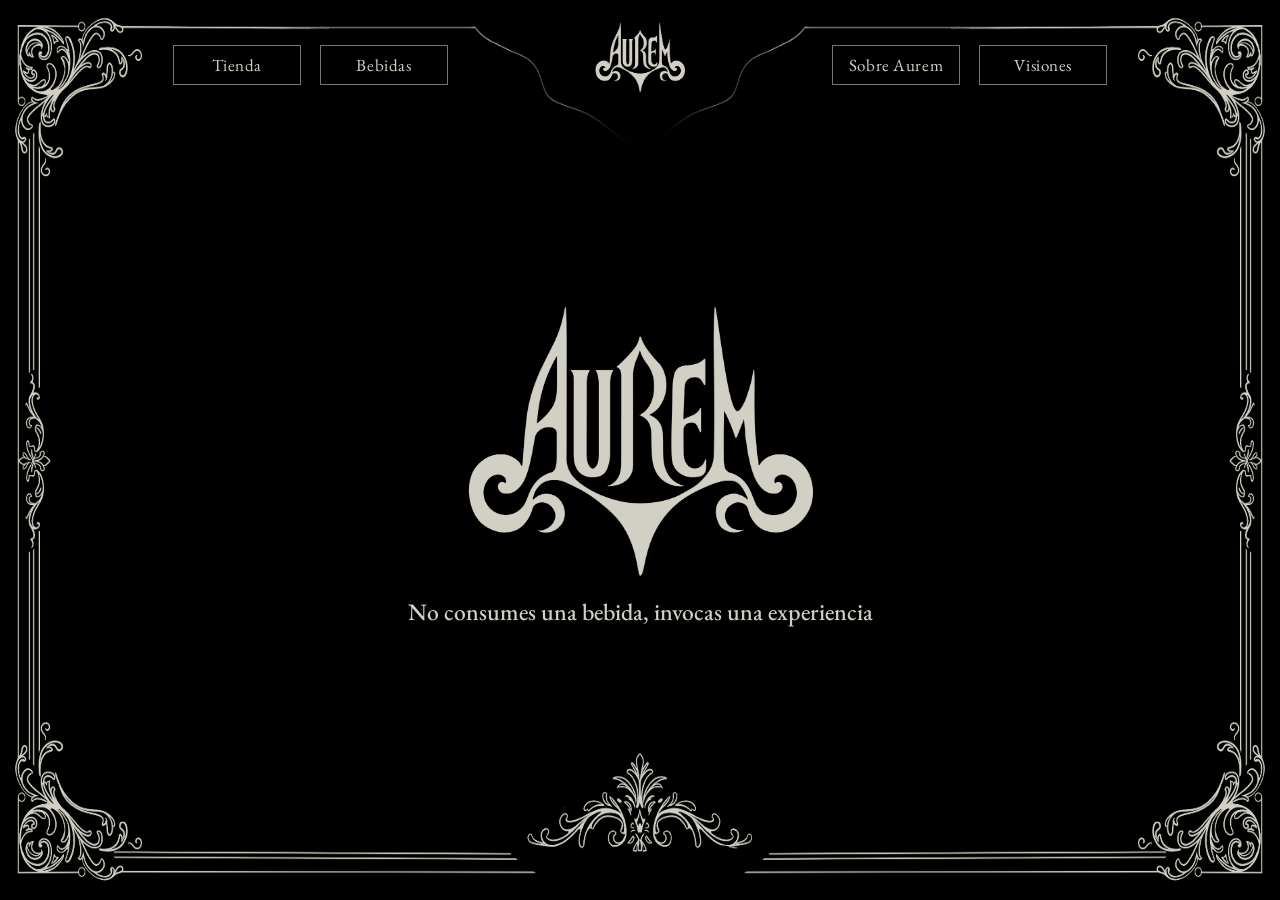
<file: index.html>
<!doctype html>
<html lang="es">
<head>
<meta charset="utf-8">
<meta name="viewport" content="width=device-width, initial-scale=1">
<title>Aurem — Invoca una experiencia</title>
<meta name="description" content="Bebidas inspiradas en el ocultismo, la alquimia y las leyendas. Descubre el universo de Aurem.">
<link rel="preconnect" href="https://fonts.googleapis.com">
<link rel="preconnect" href="https://fonts.gstatic.com" crossorigin>
<link href="https://fonts.googleapis.com/css2?family=EB+Garamond:wght@400;500;600&display=swap" rel="stylesheet">
<link rel="stylesheet" href="styles.css">
</head>
<body>
<a class="skip" href="#contenido">Ir al contenido</a>
<div class="screen">
<img class="frame" src="assets/marco.png" alt="" aria-hidden="true">
<header>
<nav aria-label="Navegación principal">
<a class="nav-link" href="tienda.html">Tienda</a>
<a class="nav-link" href="bebidas.html">Bebidas</a>
<a class="home-link" href="index.html" aria-label="Aurem, inicio"><img src="assets/logo.png" alt="Aurem"></a>
<a class="nav-link" href="sobre-aurem.html">Sobre Aurem</a>
<a class="nav-link" href="visiones.html">Visiones</a>
</nav>
</header>
<main id="contenido" class="hero">
<h1><img class="hero-logo" src="assets/logo.png" alt="Aurem"></h1>
<p>No consumes una bebida, invocas una experiencia</p>
</main>
</div>
</body>
</html>
</file>
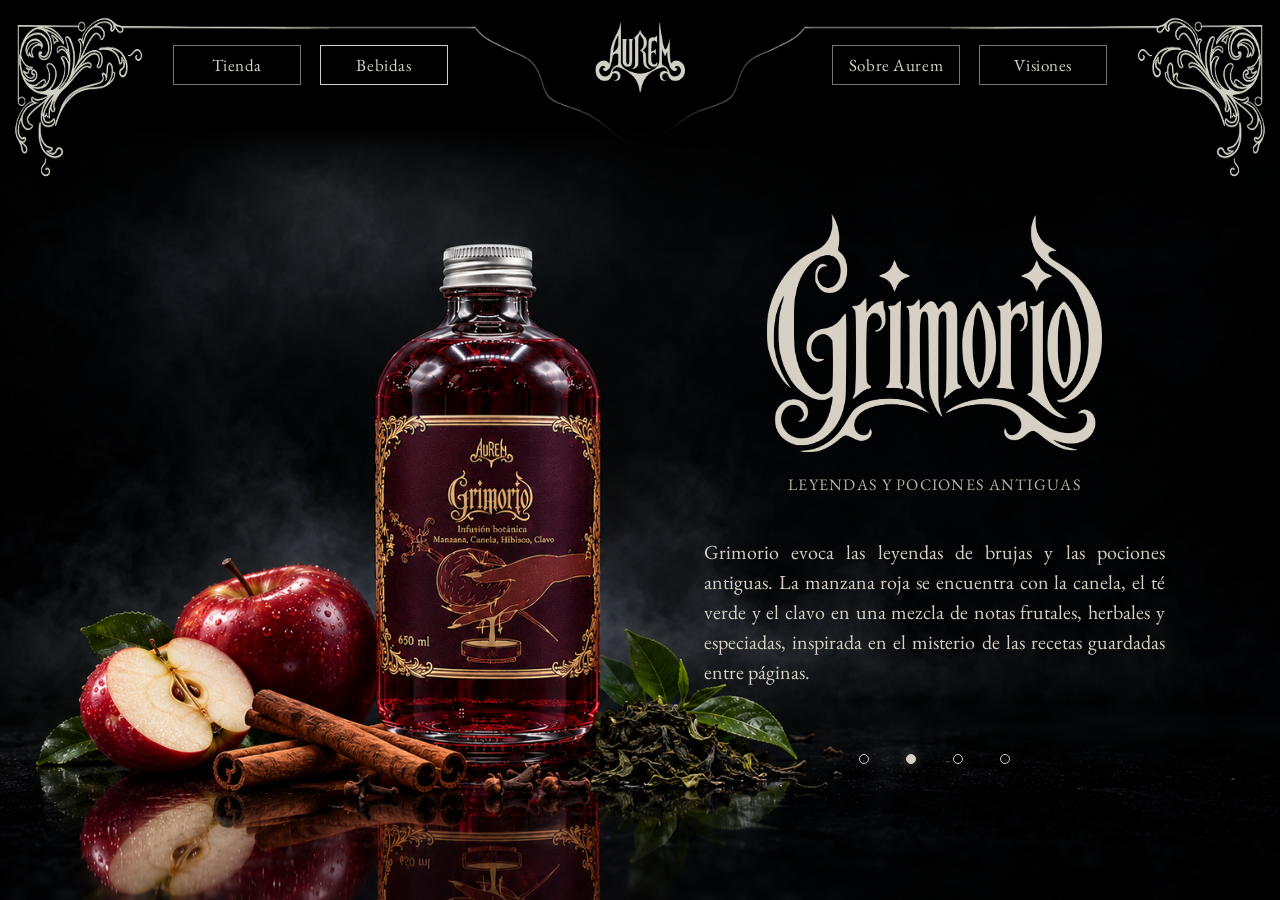
<file: bebidas-grimorio.html>
<!doctype html>
<html lang="es">
<head>
<meta charset="utf-8">
<meta name="viewport" content="width=device-width, initial-scale=1">
<title>Grimorio — Bebidas Aurem</title>
<meta name="description" content="Bebidas inspiradas en el ocultismo, la alquimia y las leyendas. Descubre el universo de Aurem.">
<link rel="preconnect" href="https://fonts.googleapis.com">
<link rel="preconnect" href="https://fonts.gstatic.com" crossorigin>
<link href="https://fonts.googleapis.com/css2?family=EB+Garamond:wght@400;500;600&display=swap" rel="stylesheet">
<link rel="stylesheet" href="styles.css">
</head>
<body class="drinks-page"><svg width="0" height="0" aria-hidden="true" style="position:absolute"><defs><filter id="warmgrey" color-interpolation-filters="sRGB"><feFlood flood-color="#D6D1C4"/><feComposite in2="SourceAlpha" operator="in"/></filter></defs></svg>
<a class="skip" href="#contenido">Ir al contenido</a>
<div class="screen section-screen drinks-screen drink-grimorio">
<img class="frame" src="assets/marco-secciones.png" alt="" aria-hidden="true">
<header>
<nav aria-label="Navegación principal">
<a class="nav-link" href="tienda.html">Tienda</a>
<a class="nav-link" href="bebidas.html" aria-current="page">Bebidas</a>
<a class="home-link" href="index.html" aria-label="Aurem, inicio"><img src="assets/logo.png" alt="Aurem"></a>
<a class="nav-link" href="sobre-aurem.html">Sobre Aurem</a>
<a class="nav-link" href="visiones.html">Visiones</a>
</nav>
</header>
<main id="contenido" class="drink-main">
<img class="drink-mobile-photo" src="assets/grimorio-escena.png" alt="Botella de Grimorio acompañada de sus ingredientes sobre un fondo oscuro">
<section class="drink-copy" aria-labelledby="drink-title">
<h1 id="drink-title" class="drink-title drink-title-grimorio"><span class="sr-only">Grimorio</span><img class="drink-wordmark-img" src="assets/grimorio-titulo.png" alt="" aria-hidden="true"></h1>
<p class="drink-theme">Leyendas y pociones antiguas</p>
<p class="drink-description">Grimorio evoca las leyendas de brujas y las pociones antiguas. La manzana roja se encuentra con la canela, el té verde y el clavo en una mezcla de notas frutales, herbales y especiadas, inspirada en el misterio de las recetas guardadas entre páginas.</p>
<nav class="drink-dots" aria-label="Elegir bebida"><a class="drink-dot" href="bebidas.html" aria-label="Ver Selëne"><span></span></a><a class="drink-dot" href="bebidas-grimorio.html" aria-label="Ver Grimorio" aria-current="page"><span></span></a><a class="drink-dot" href="bebidas-veil.html" aria-label="Ver Veil"><span></span></a><a class="drink-dot" href="bebidas-pyrus.html" aria-label="Ver Pyrus"><span></span></a></nav>
</section>

</main>
</div>
<script src="bebidas.js"></script>
</body>
</html>
</file>
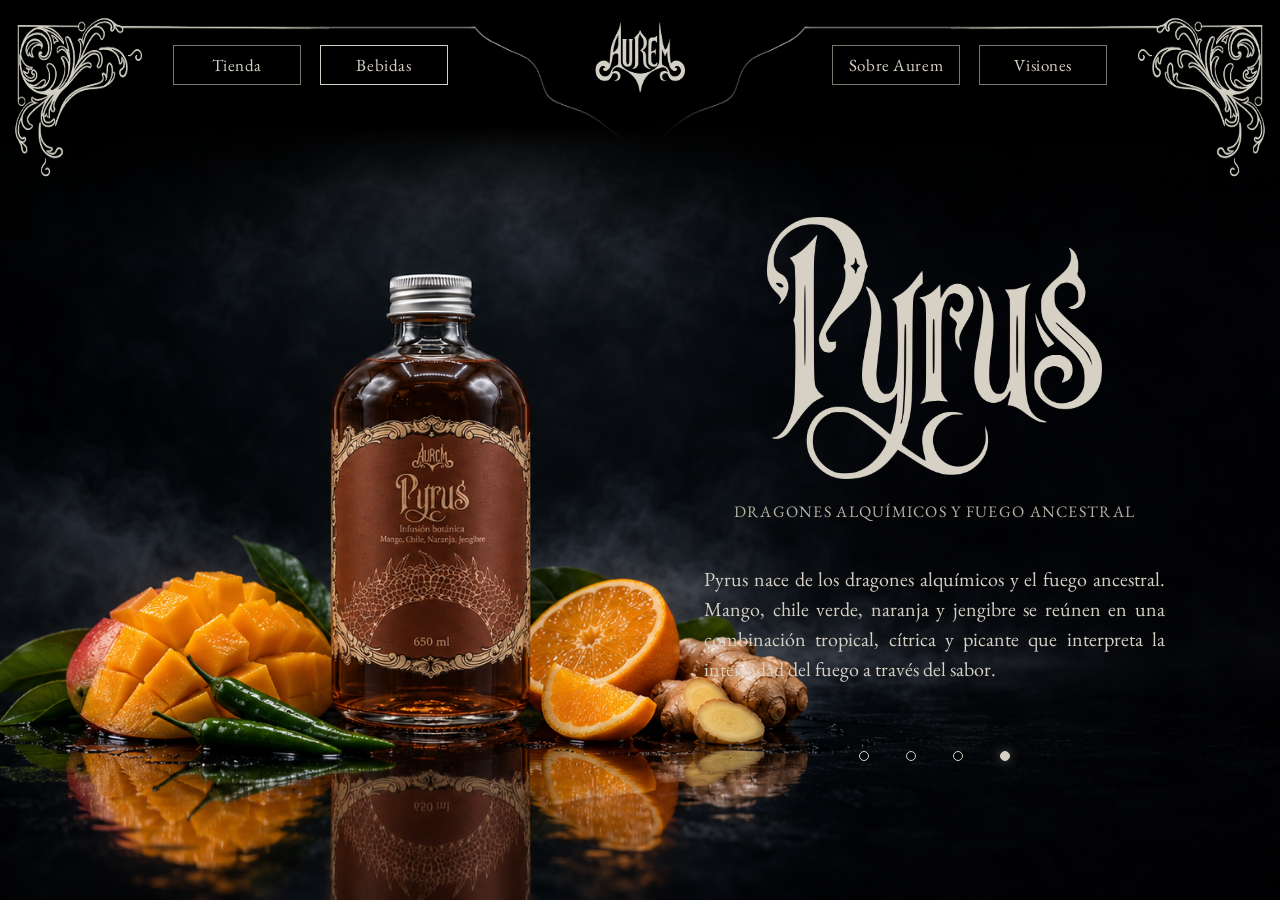
<file: bebidas-pyrus.html>
<!doctype html>
<html lang="es">
<head>
<meta charset="utf-8">
<meta name="viewport" content="width=device-width, initial-scale=1">
<title>Pyrus — Bebidas Aurem</title>
<meta name="description" content="Bebidas inspiradas en el ocultismo, la alquimia y las leyendas. Descubre el universo de Aurem.">
<link rel="preconnect" href="https://fonts.googleapis.com">
<link rel="preconnect" href="https://fonts.gstatic.com" crossorigin>
<link href="https://fonts.googleapis.com/css2?family=EB+Garamond:wght@400;500;600&display=swap" rel="stylesheet">
<link rel="stylesheet" href="styles.css">
</head>
<body class="drinks-page"><svg width="0" height="0" aria-hidden="true" style="position:absolute"><defs><filter id="warmgrey" color-interpolation-filters="sRGB"><feFlood flood-color="#D6D1C4"/><feComposite in2="SourceAlpha" operator="in"/></filter></defs></svg>
<a class="skip" href="#contenido">Ir al contenido</a>
<div class="screen section-screen drinks-screen drink-pyrus">
<img class="frame" src="assets/marco-secciones.png" alt="" aria-hidden="true">
<header>
<nav aria-label="Navegación principal">
<a class="nav-link" href="tienda.html">Tienda</a>
<a class="nav-link" href="bebidas.html" aria-current="page">Bebidas</a>
<a class="home-link" href="index.html" aria-label="Aurem, inicio"><img src="assets/logo.png" alt="Aurem"></a>
<a class="nav-link" href="sobre-aurem.html">Sobre Aurem</a>
<a class="nav-link" href="visiones.html">Visiones</a>
</nav>
</header>
<main id="contenido" class="drink-main">
<img class="drink-mobile-photo" src="assets/pyrus-escena.png" alt="Botella de Pyrus acompañada de sus ingredientes sobre un fondo oscuro">
<section class="drink-copy" aria-labelledby="drink-title">
<h1 id="drink-title" class="drink-title drink-title-pyrus"><span class="sr-only">Pyrus</span><img class="drink-wordmark-img" src="assets/pyrus-titulo.png" alt="" aria-hidden="true"></h1>
<p class="drink-theme">Dragones alquímicos y fuego ancestral</p>
<p class="drink-description">Pyrus nace de los dragones alquímicos y el fuego ancestral. Mango, chile verde, naranja y jengibre se reúnen en una combinación tropical, cítrica y picante que interpreta la intensidad del fuego a través del sabor.</p>
<nav class="drink-dots" aria-label="Elegir bebida"><a class="drink-dot" href="bebidas.html" aria-label="Ver Selëne"><span></span></a><a class="drink-dot" href="bebidas-grimorio.html" aria-label="Ver Grimorio"><span></span></a><a class="drink-dot" href="bebidas-veil.html" aria-label="Ver Veil"><span></span></a><a class="drink-dot" href="bebidas-pyrus.html" aria-label="Ver Pyrus" aria-current="page"><span></span></a></nav>
</section>

</main>
</div>
<script src="bebidas.js"></script>
</body>
</html>
</file>
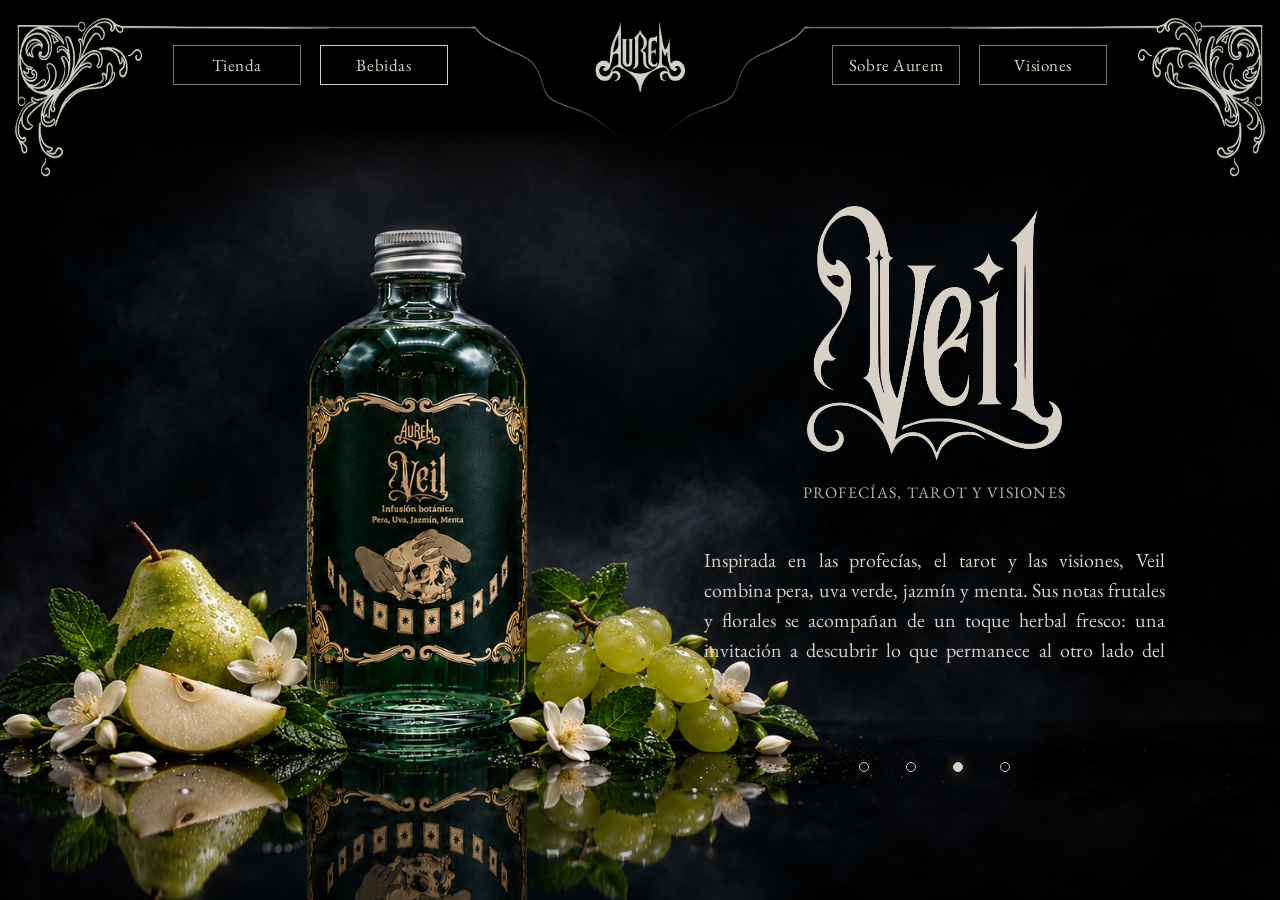
<file: bebidas-veil.html>
<!doctype html>
<html lang="es">
<head>
<meta charset="utf-8">
<meta name="viewport" content="width=device-width, initial-scale=1">
<title>Veil — Bebidas Aurem</title>
<meta name="description" content="Bebidas inspiradas en el ocultismo, la alquimia y las leyendas. Descubre el universo de Aurem.">
<link rel="preconnect" href="https://fonts.googleapis.com">
<link rel="preconnect" href="https://fonts.gstatic.com" crossorigin>
<link href="https://fonts.googleapis.com/css2?family=EB+Garamond:wght@400;500;600&display=swap" rel="stylesheet">
<link rel="stylesheet" href="styles.css">
</head>
<body class="drinks-page"><svg width="0" height="0" aria-hidden="true" style="position:absolute"><defs><filter id="warmgrey" color-interpolation-filters="sRGB"><feFlood flood-color="#D6D1C4"/><feComposite in2="SourceAlpha" operator="in"/></filter></defs></svg>
<a class="skip" href="#contenido">Ir al contenido</a>
<div class="screen section-screen drinks-screen drink-veil">
<img class="frame" src="assets/marco-secciones.png" alt="" aria-hidden="true">
<header>
<nav aria-label="Navegación principal">
<a class="nav-link" href="tienda.html">Tienda</a>
<a class="nav-link" href="bebidas.html" aria-current="page">Bebidas</a>
<a class="home-link" href="index.html" aria-label="Aurem, inicio"><img src="assets/logo.png" alt="Aurem"></a>
<a class="nav-link" href="sobre-aurem.html">Sobre Aurem</a>
<a class="nav-link" href="visiones.html">Visiones</a>
</nav>
</header>
<main id="contenido" class="drink-main">
<img class="drink-mobile-photo" src="assets/veil-escena.png" alt="Botella de Veil acompañada de sus ingredientes sobre un fondo oscuro">
<section class="drink-copy" aria-labelledby="drink-title">
<h1 id="drink-title" class="drink-title drink-title-veil"><span class="sr-only">Veil</span><img class="drink-wordmark-img" src="assets/veil-titulo.png" alt="" aria-hidden="true"></h1>
<p class="drink-theme">Profecías, tarot y visiones</p>
<p class="drink-description">Inspirada en las profecías, el tarot y las visiones, Veil combina pera, uva verde, jazmín y menta. Sus notas frutales y florales se acompañan de un toque herbal fresco: una invitación a descubrir lo que permanece al otro lado del velo.</p>
<nav class="drink-dots" aria-label="Elegir bebida"><a class="drink-dot" href="bebidas.html" aria-label="Ver Selëne"><span></span></a><a class="drink-dot" href="bebidas-grimorio.html" aria-label="Ver Grimorio"><span></span></a><a class="drink-dot" href="bebidas-veil.html" aria-label="Ver Veil" aria-current="page"><span></span></a><a class="drink-dot" href="bebidas-pyrus.html" aria-label="Ver Pyrus"><span></span></a></nav>
</section>

</main>
</div>
<script src="bebidas.js"></script>
</body>
</html>
</file>
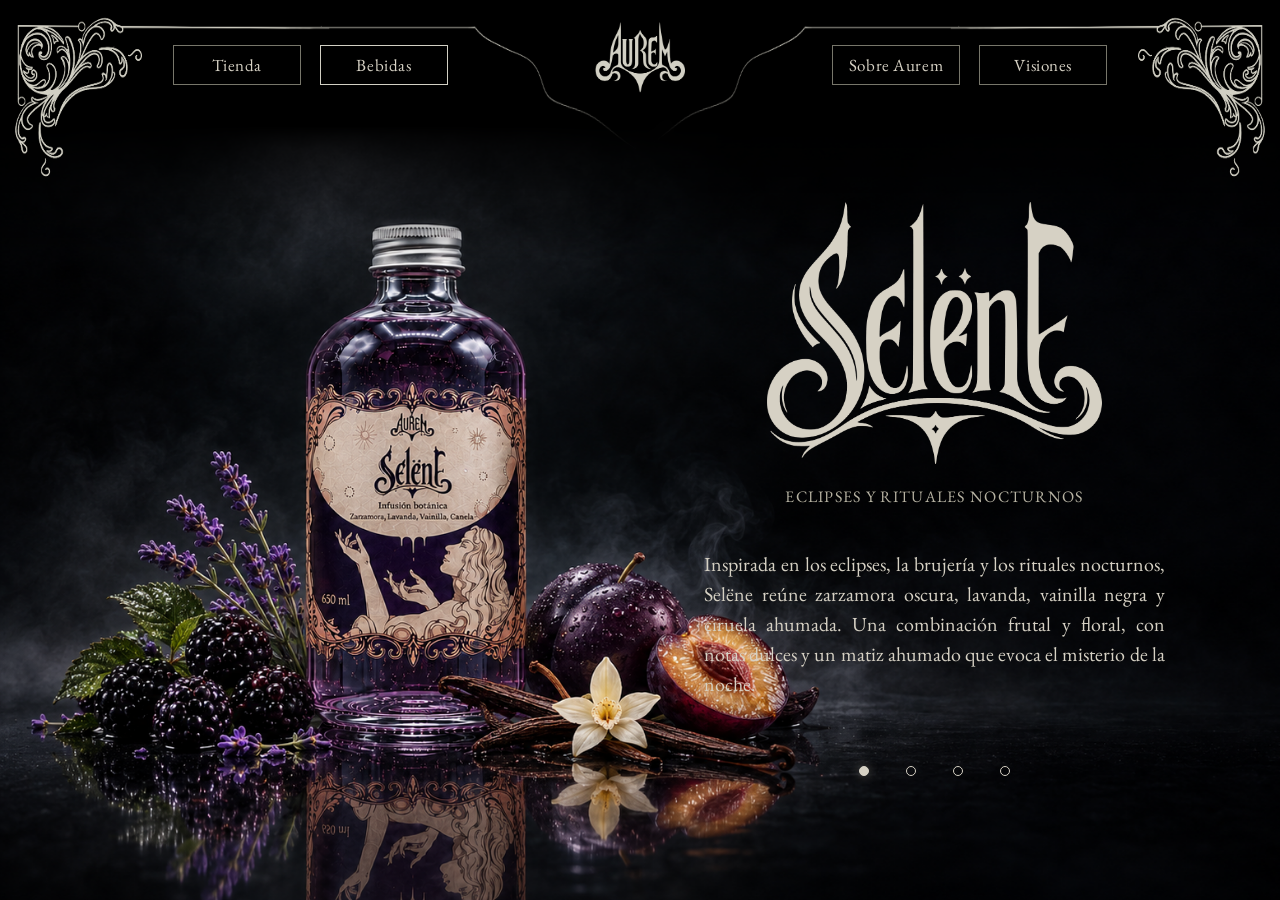
<file: bebidas.html>
<!doctype html>
<html lang="es">
<head>
<meta charset="utf-8">
<meta name="viewport" content="width=device-width, initial-scale=1">
<title>Selëne — Bebidas Aurem</title>
<meta name="description" content="Bebidas inspiradas en el ocultismo, la alquimia y las leyendas. Descubre el universo de Aurem.">
<link rel="preconnect" href="https://fonts.googleapis.com">
<link rel="preconnect" href="https://fonts.gstatic.com" crossorigin>
<link href="https://fonts.googleapis.com/css2?family=EB+Garamond:wght@400;500;600&display=swap" rel="stylesheet">
<link rel="stylesheet" href="styles.css">
</head>
<body class="drinks-page"><svg width="0" height="0" aria-hidden="true" style="position:absolute"><defs><filter id="warmgrey" color-interpolation-filters="sRGB"><feFlood flood-color="#D6D1C4"/><feComposite in2="SourceAlpha" operator="in"/></filter></defs></svg>
<a class="skip" href="#contenido">Ir al contenido</a>
<div class="screen section-screen drinks-screen drink-selene">
<img class="frame" src="assets/marco-secciones.png" alt="" aria-hidden="true">
<header>
<nav aria-label="Navegación principal">
<a class="nav-link" href="tienda.html">Tienda</a>
<a class="nav-link" href="bebidas.html" aria-current="page">Bebidas</a>
<a class="home-link" href="index.html" aria-label="Aurem, inicio"><img src="assets/logo.png" alt="Aurem"></a>
<a class="nav-link" href="sobre-aurem.html">Sobre Aurem</a>
<a class="nav-link" href="visiones.html">Visiones</a>
</nav>
</header>
<main id="contenido" class="drink-main">
<img class="drink-mobile-photo" src="assets/selene-escena.png" alt="Botella de Selëne acompañada de sus ingredientes sobre un fondo oscuro">
<section class="drink-copy" aria-labelledby="drink-title">
<h1 id="drink-title" class="drink-title drink-title-selene"><span class="sr-only">Selëne</span><img class="drink-wordmark-img" src="assets/selene-titulo.png" alt="" aria-hidden="true"></h1>
<p class="drink-theme">Eclipses y rituales nocturnos</p>
<p class="drink-description">Inspirada en los eclipses, la brujería y los rituales nocturnos, Selëne reúne zarzamora oscura, lavanda, vainilla negra y ciruela ahumada. Una combinación frutal y floral, con notas dulces y un matiz ahumado que evoca el misterio de la noche.</p>
<nav class="drink-dots" aria-label="Elegir bebida"><a class="drink-dot" href="bebidas.html" aria-label="Ver Selëne" aria-current="page"><span></span></a><a class="drink-dot" href="bebidas-grimorio.html" aria-label="Ver Grimorio"><span></span></a><a class="drink-dot" href="bebidas-veil.html" aria-label="Ver Veil"><span></span></a><a class="drink-dot" href="bebidas-pyrus.html" aria-label="Ver Pyrus"><span></span></a></nav>
</section>

</main>
</div>
<script src="bebidas.js"></script>
</body>
</html>
</file>
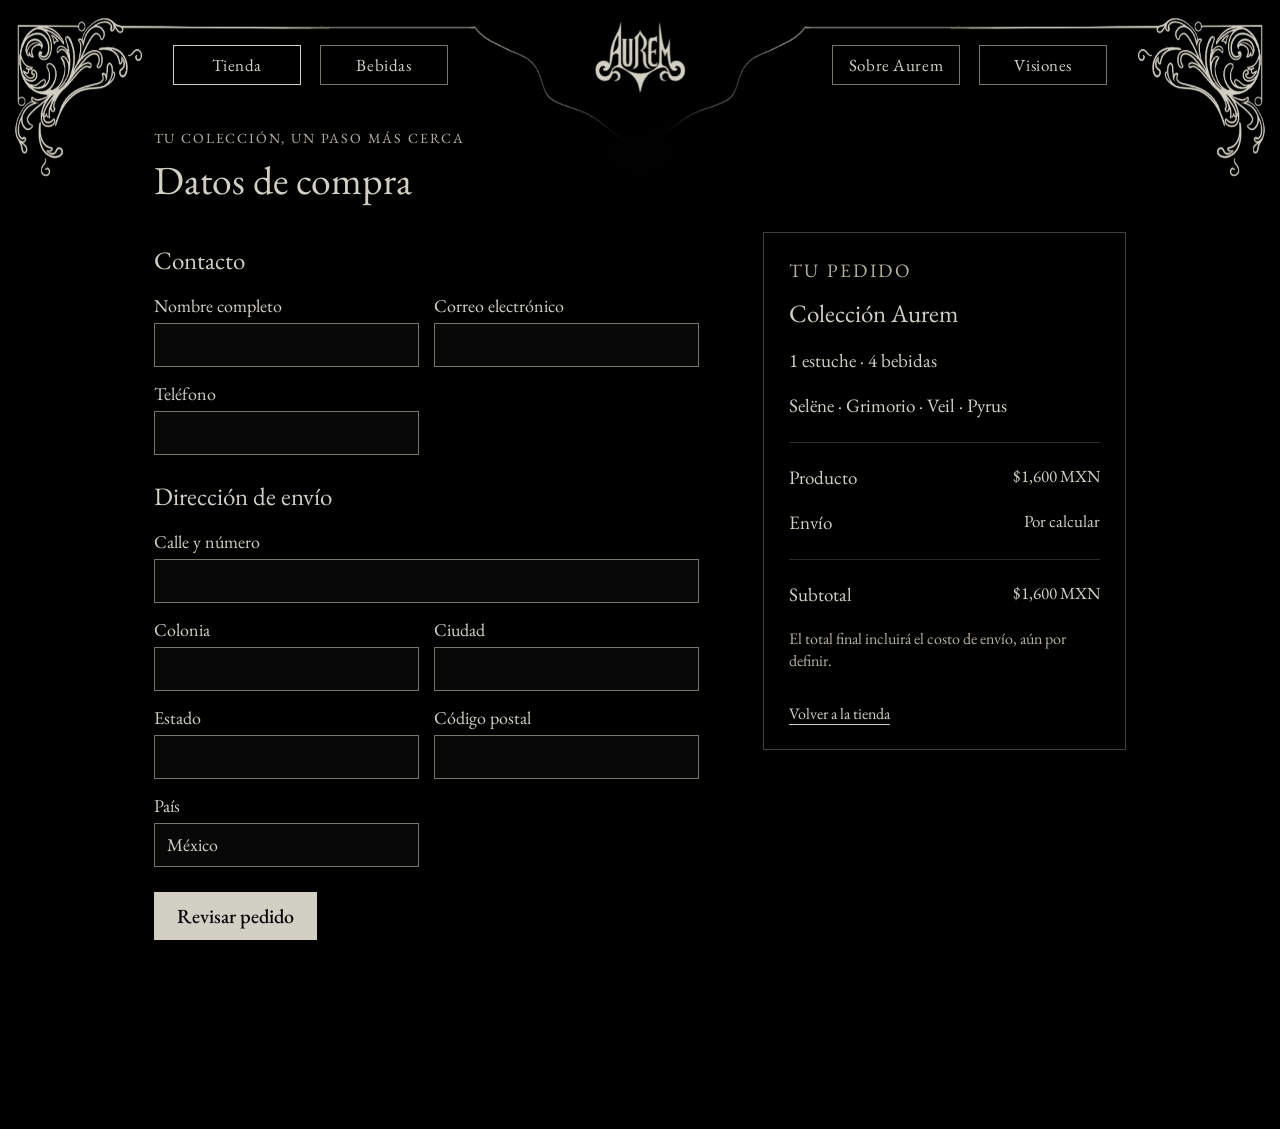
<file: compra.html>
<!doctype html>
<html lang="es">
<head>
<meta charset="utf-8">
<meta name="viewport" content="width=device-width, initial-scale=1">
<title>Datos de compra — Aurem</title>
<meta name="description" content="Bebidas inspiradas en el ocultismo, la alquimia y las leyendas. Descubre el universo de Aurem.">
<link rel="preconnect" href="https://fonts.googleapis.com">
<link rel="preconnect" href="https://fonts.gstatic.com" crossorigin>
<link href="https://fonts.googleapis.com/css2?family=EB+Garamond:wght@400;500;600&display=swap" rel="stylesheet">
<link rel="stylesheet" href="styles.css">
</head>
<body>
<a class="skip" href="#contenido">Ir al contenido</a>
<div class="screen shop-screen section-screen">
<img class="frame" src="assets/marco-secciones.png" alt="" aria-hidden="true">
<header>
<nav aria-label="Navegación principal">
<a class="nav-link" href="tienda.html" aria-current="page">Tienda</a>
<a class="nav-link" href="bebidas.html">Bebidas</a>
<a class="home-link" href="index.html" aria-label="Aurem, inicio"><img src="assets/logo.png" alt="Aurem"></a>
<a class="nav-link" href="sobre-aurem.html">Sobre Aurem</a>
<a class="nav-link" href="visiones.html">Visiones</a>
</nav>
</header>
<main id="contenido" class="checkout">
<div class="checkout-heading"><p class="eyebrow">Tu colección, un paso más cerca</p><h1>Datos de compra</h1></div>
<div class="checkout-grid"><form id="order-form">
<h2>Contacto</h2><div class="form-grid"><label>Nombre completo<input name="nombre" autocomplete="name" required maxlength="120"></label><label>Correo electrónico<input name="correo" type="email" autocomplete="email" required maxlength="160"></label><label>Teléfono<input name="telefono" type="tel" autocomplete="tel" required maxlength="30"></label></div>
<h2>Dirección de envío</h2><div class="form-grid"><label class="wide">Calle y número<input name="direccion" autocomplete="address-line1" required maxlength="180"></label><label>Colonia<input name="colonia" autocomplete="address-line2" required maxlength="120"></label><label>Ciudad<input name="ciudad" autocomplete="address-level2" required maxlength="100"></label><label>Estado<input name="estado" autocomplete="address-level1" required maxlength="100"></label><label>Código postal<input name="postal" autocomplete="postal-code" inputmode="numeric" pattern="[0-9]{5}" title="Escribe los cinco dígitos de tu código postal" required maxlength="5"></label><label>País<input value="México" readonly name="pais" autocomplete="country-name"></label></div>

<button class="buy-button" type="button">Revisar pedido</button>
</form><aside class="order-summary"><p class="eyebrow">Tu pedido</p><h2>Colección Aurem</h2><p>1 estuche · 4 bebidas</p><p>Selëne · Grimorio · Veil · Pyrus</p><hr><p>Producto <span>$1,600 MXN</span></p><p>Envío <span>Por calcular</span></p><hr><p>Subtotal <span>$1,600 MXN</span></p><p class="small-note">El total final incluirá el costo de envío, aún por definir.</p><a class="text-link" href="tienda.html">Volver a la tienda</a><div id="review" role="status" tabindex="-1" hidden></div></aside></div>
</main>
</div>
</body>
</html>
</file>
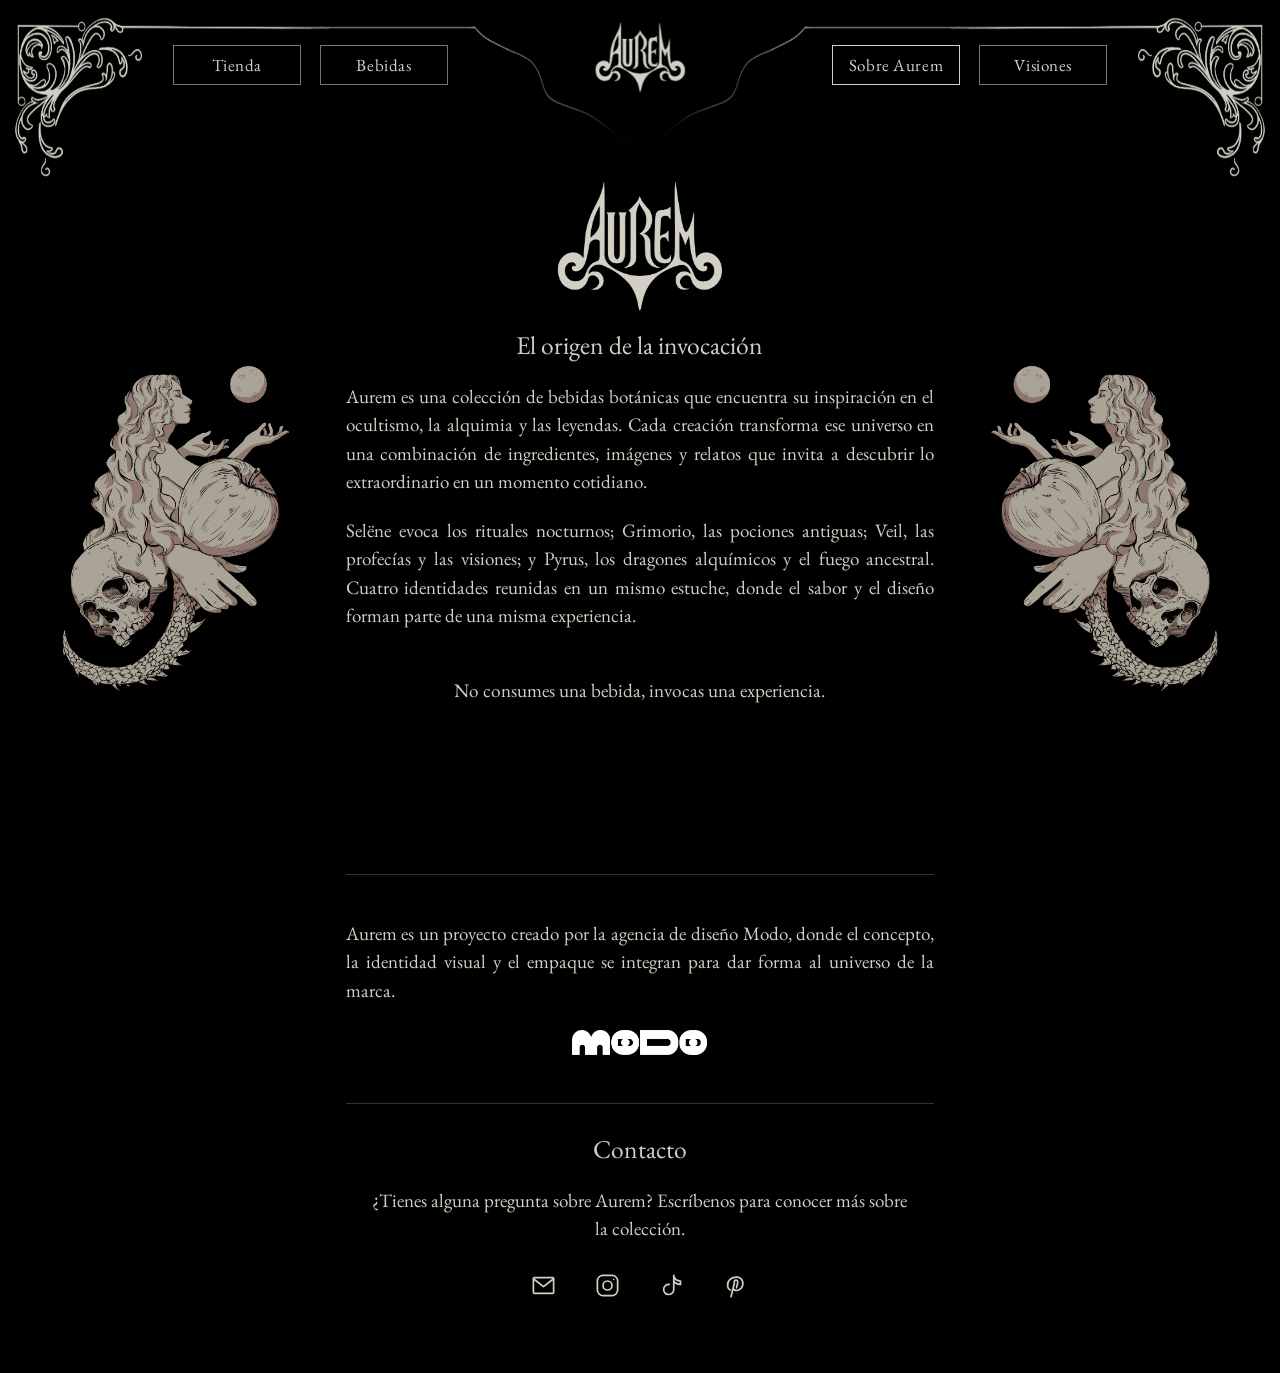
<file: sobre-aurem.html>
<!doctype html>
<html lang="es">
<head>
<meta charset="utf-8">
<meta name="viewport" content="width=device-width, initial-scale=1">
<title>Sobre Aurem — Aurem</title>
<meta name="description" content="Bebidas inspiradas en el ocultismo, la alquimia y las leyendas. Descubre el universo de Aurem.">
<link rel="preconnect" href="https://fonts.googleapis.com">
<link rel="preconnect" href="https://fonts.gstatic.com" crossorigin>
<link href="https://fonts.googleapis.com/css2?family=EB+Garamond:wght@400;500;600&display=swap" rel="stylesheet">
<link rel="stylesheet" href="styles.css">
</head>
<body class="about-page">
<a class="skip" href="#contenido">Ir al contenido</a>
<div class="screen section-screen about-screen">
<img class="frame" src="assets/marco-secciones.png" alt="" aria-hidden="true">
<header>
<nav aria-label="Navegación principal">
<a class="nav-link" href="tienda.html">Tienda</a>
<a class="nav-link" href="bebidas.html">Bebidas</a>
<a class="home-link" href="index.html" aria-label="Aurem, inicio"><img src="assets/logo.png" alt="Aurem"></a>
<a class="nav-link" href="sobre-aurem.html" aria-current="page">Sobre Aurem</a>
<a class="nav-link" href="visiones.html">Visiones</a>
</nav>
</header>
<main id="contenido" class="about-main">
<div class="about-art about-art-left" aria-hidden="true"><img src="assets/ilustracion-aurem.png" alt=""></div>
<div class="about-content">
<h1 class="about-logo"><img src="assets/logo.png" alt="Sobre Aurem"></h1>
<section class="about-story" aria-labelledby="origen"><h2 id="origen">El origen de la invocación</h2>
<p>Aurem es una colección de bebidas botánicas que encuentra su inspiración en el ocultismo, la alquimia y las leyendas. Cada creación transforma ese universo en una combinación de ingredientes, imágenes y relatos que invita a descubrir lo extraordinario en un momento cotidiano.</p>
<p>Selëne evoca los rituales nocturnos; Grimorio, las pociones antiguas; Veil, las profecías y las visiones; y Pyrus, los dragones alquímicos y el fuego ancestral. Cuatro identidades reunidas en un mismo estuche, donde el sabor y el diseño forman parte de una misma experiencia.</p>
<p class="about-motto">No consumes una bebida, invocas una experiencia.</p></section>
<section class="about-credit" aria-label="Proyecto creado por Modo">
<p>Aurem es un proyecto creado por la agencia de diseño Modo, donde el concepto, la identidad visual y el empaque se integran para dar forma al universo de la marca.</p>
<img class="modo-logo" src="assets/modo.png" alt="Modo"></section>
<section class="about-contact" aria-labelledby="contacto"><h2 id="contacto">Contacto</h2>
<p>¿Tienes alguna pregunta sobre Aurem? Escríbenos para conocer más sobre la colección.</p>
<div class="about-contact-icons"><a class="about-email contact-icon" href="mailto:aurem.mex@gmail.com" aria-label="Correo: aurem.mex@gmail.com" title="aurem.mex@gmail.com"><svg viewBox="0 0 24 24" width="27" height="27" fill="none" stroke="currentColor" stroke-width="1.5" stroke-linecap="round" stroke-linejoin="round" aria-hidden="true"><rect x="3" y="5" width="18" height="14" rx="1"/><path d="m3 6 9 7 9-7"/></svg></a>
<ul class="about-socials" aria-label="Redes sociales de Aurem">
<li><a href="https://www.instagram.com/circuloaurem/" target="_blank" rel="noopener noreferrer" class="contact-icon" aria-label="Instagram de Aurem" title="Instagram"><svg viewBox="0 0 24 24" width="27" height="27" fill="none" stroke="currentColor" stroke-width="1.5" stroke-linecap="round" stroke-linejoin="round" aria-hidden="true"><rect x="3" y="3" width="18" height="18" rx="5"/><circle cx="12" cy="12" r="4"/><circle cx="17.5" cy="6.5" r=".7" fill="currentColor" stroke="none"/></svg></a></li>
<li><a href="https://www.tiktok.com/@circuloaurem" target="_blank" rel="noopener noreferrer" class="contact-icon" aria-label="TikTok de Aurem" title="TikTok"><svg viewBox="0 0 24 24" width="27" height="27" fill="none" stroke="currentColor" stroke-width="1.5" stroke-linecap="round" stroke-linejoin="round" aria-hidden="true"><path d="M14 3v12.5a4.5 4.5 0 1 1-4-4.47M14 3c.5 3 2.5 5 6 5v3c-2.5 0-4.5-1-6-2.5"/></svg></a></li>
<li><a href="https://mx.pinterest.com/auremmex/" target="_blank" rel="noopener noreferrer" class="contact-icon" aria-label="Pinterest de Aurem" title="Pinterest"><svg viewBox="0 0 24 24" width="27" height="27" fill="none" stroke="currentColor" stroke-width="1.5" stroke-linecap="round" stroke-linejoin="round" aria-hidden="true"><path d="m8 22 3-12m-1 5c1.5 2 5 2 7-.5 3-4 1.5-10-4-10-5 0-8 3-8 7 0 2 1 4 2.5 4.5M11 10c-1-3 3-4 3-1 0 1.5-1 3.5-1 5"/></svg></a></li>
</ul></div></section>
</div>
<div class="about-art about-art-right" aria-hidden="true"><img src="assets/ilustracion-aurem.png" alt=""></div>
</main>
</div>
</body>
</html>
</file>
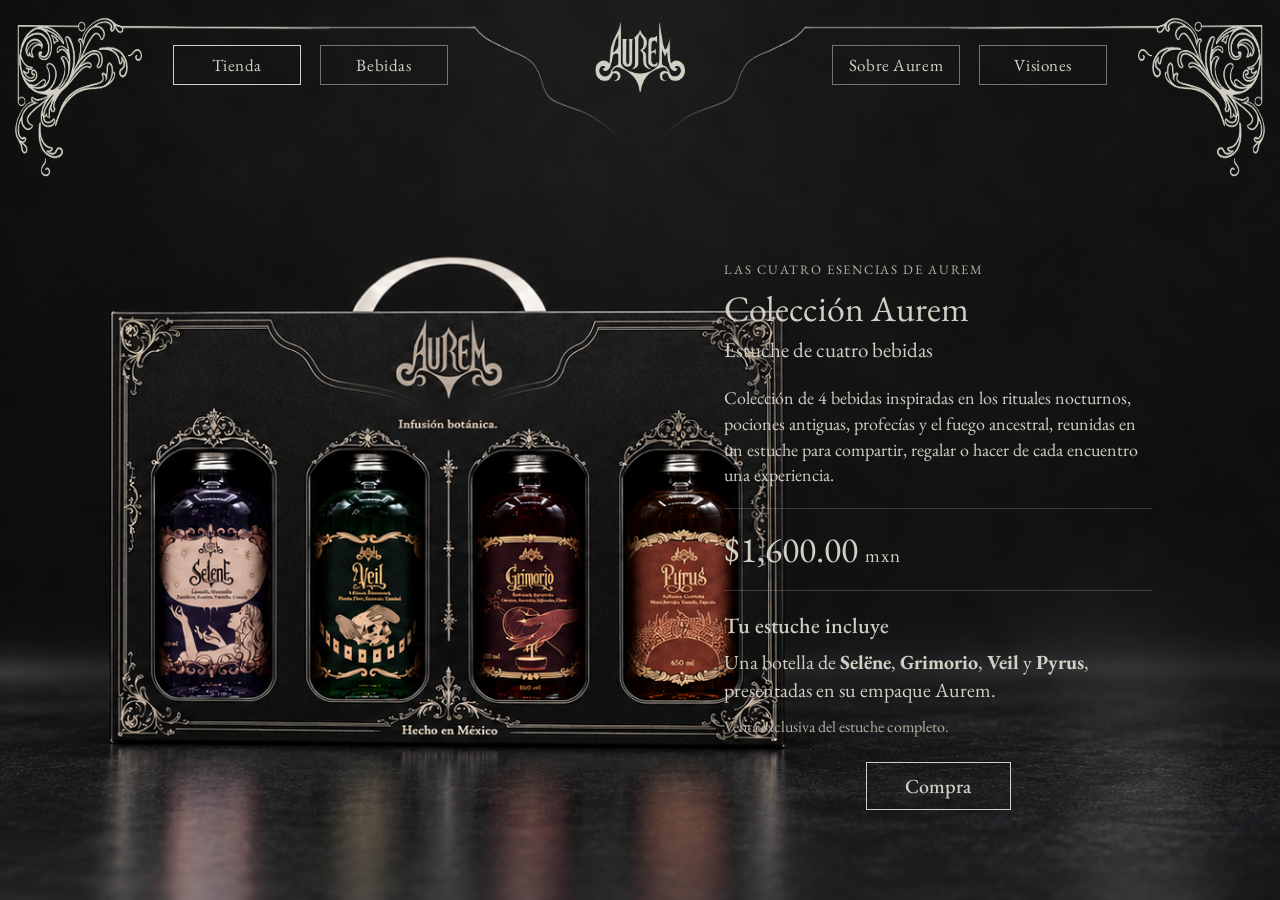
<file: tienda.html>
<!doctype html>
<html lang="es">
<head>
<meta charset="utf-8">
<meta name="viewport" content="width=device-width, initial-scale=1">
<title>Tienda — Aurem</title>
<meta name="description" content="Bebidas inspiradas en el ocultismo, la alquimia y las leyendas. Descubre el universo de Aurem.">
<link rel="preconnect" href="https://fonts.googleapis.com">
<link rel="preconnect" href="https://fonts.gstatic.com" crossorigin>
<link href="https://fonts.googleapis.com/css2?family=EB+Garamond:wght@400;500;600&display=swap" rel="stylesheet">
<link rel="stylesheet" href="styles.css">
</head>
<body class="store-page">
<a class="skip" href="#contenido">Ir al contenido</a>
<div class="screen shop-screen section-screen">
<img class="frame" src="assets/marco-secciones.png" alt="" aria-hidden="true">
<header>
<nav aria-label="Navegación principal">
<a class="nav-link" href="tienda.html" aria-current="page">Tienda</a>
<a class="nav-link" href="bebidas.html">Bebidas</a>
<a class="home-link" href="index.html" aria-label="Aurem, inicio"><img src="assets/logo.png" alt="Aurem"></a>
<a class="nav-link" href="sobre-aurem.html">Sobre Aurem</a>
<a class="nav-link" href="visiones.html">Visiones</a>
</nav>
</header>
<main id="contenido" class="shop shop-immersive">
<div class="mobile-product"><img src="assets/empaque.jpg" alt="Estuche Aurem con las cuatro bebidas"></div>
<section class="product-info" aria-labelledby="producto">
<p class="eyebrow">Las cuatro esencias de Aurem</p>
<h1 id="producto">Colección Aurem</h1>
<p class="product-subtitle">Estuche de cuatro bebidas</p>
<p class="description">Colección de 4 bebidas inspiradas en los rituales nocturnos, pociones antiguas, profecías y el fuego ancestral, reunidas en un estuche para compartir, regalar o hacer de cada encuentro una experiencia.</p>
<hr class="product-divider">
<p class="product-price">$1,600.00 <span>mxn</span></p>
<hr class="product-divider">
<div class="includes"><h2>Tu estuche incluye</h2><p>Una botella de <strong>Selëne</strong>, <strong>Grimorio</strong>, <strong>Veil</strong> y <strong>Pyrus</strong>, presentadas en su empaque Aurem.</p><p class="small-note">Venta exclusiva del estuche completo.</p></div>
<div class="purchase-action"><a class="buy-button" href="compra.html">Compra</a></div>
</section></main>
</div>
</body>
</html>
</file>
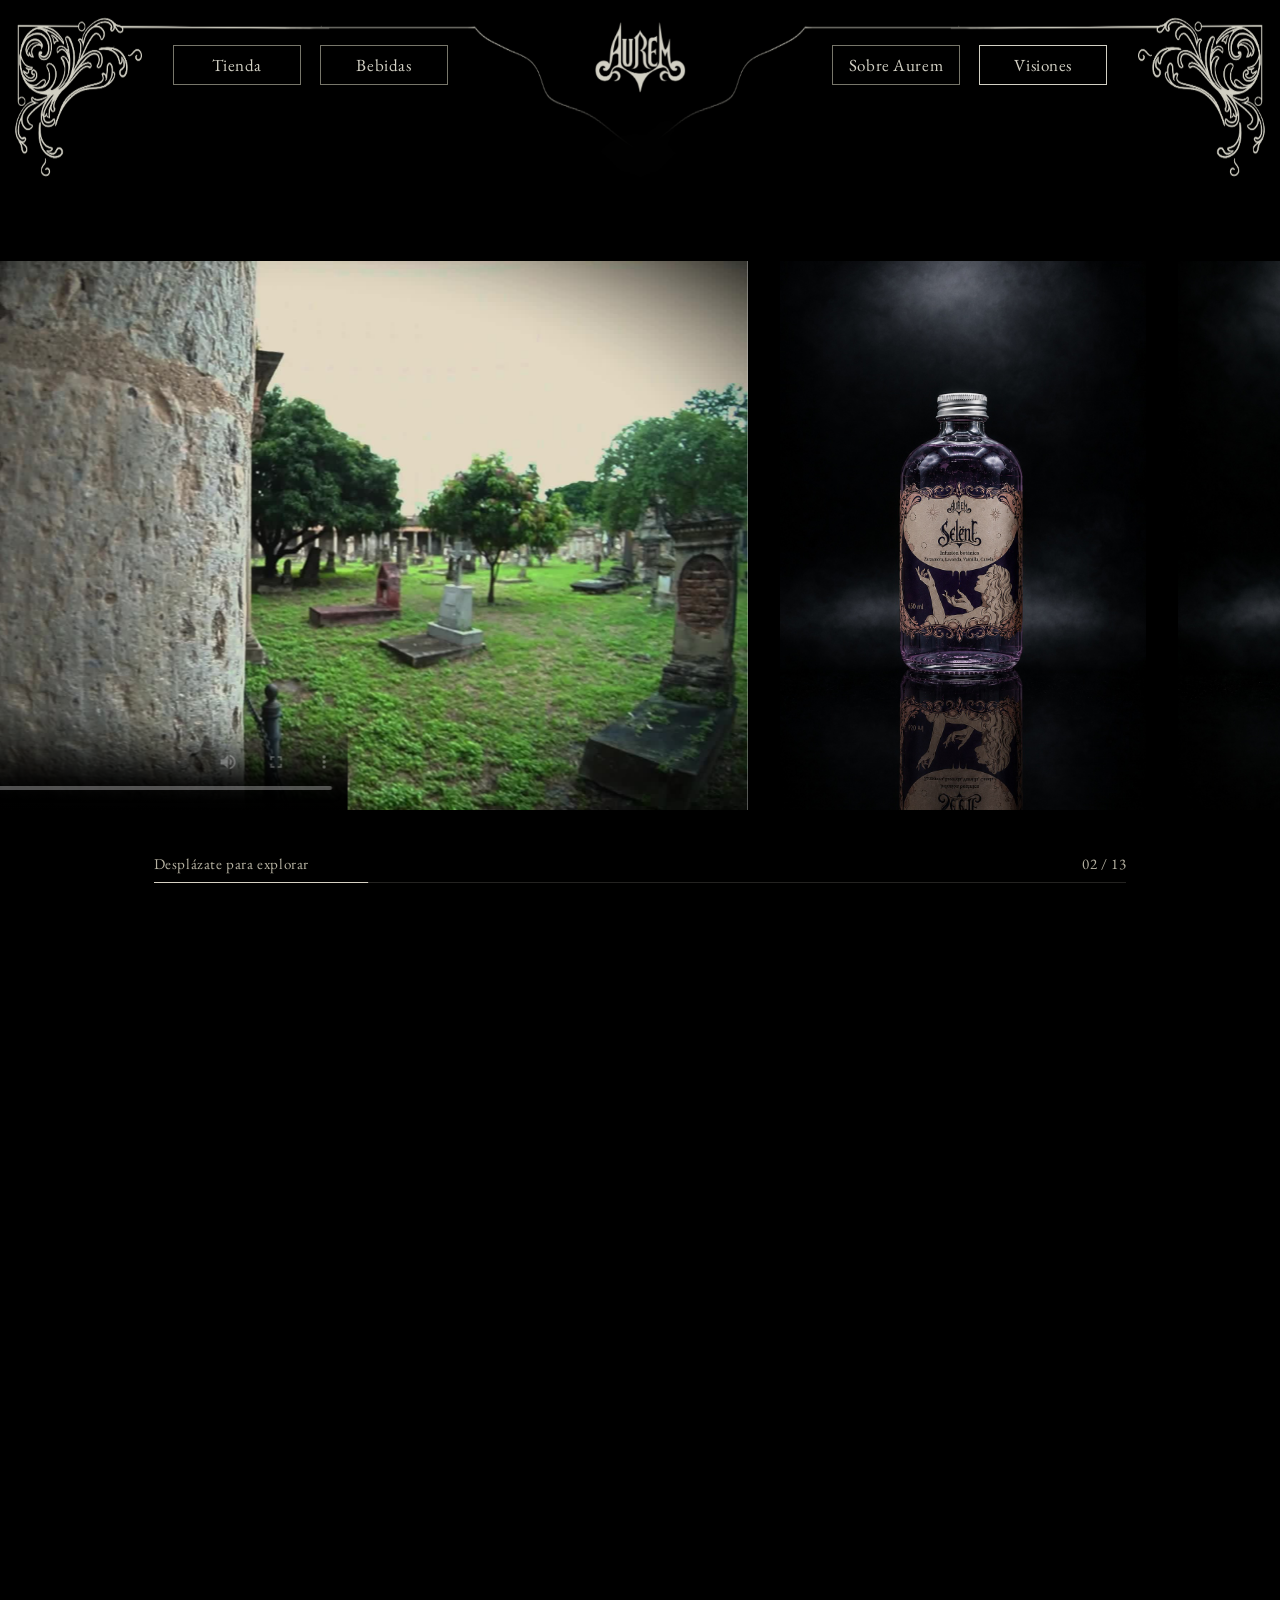
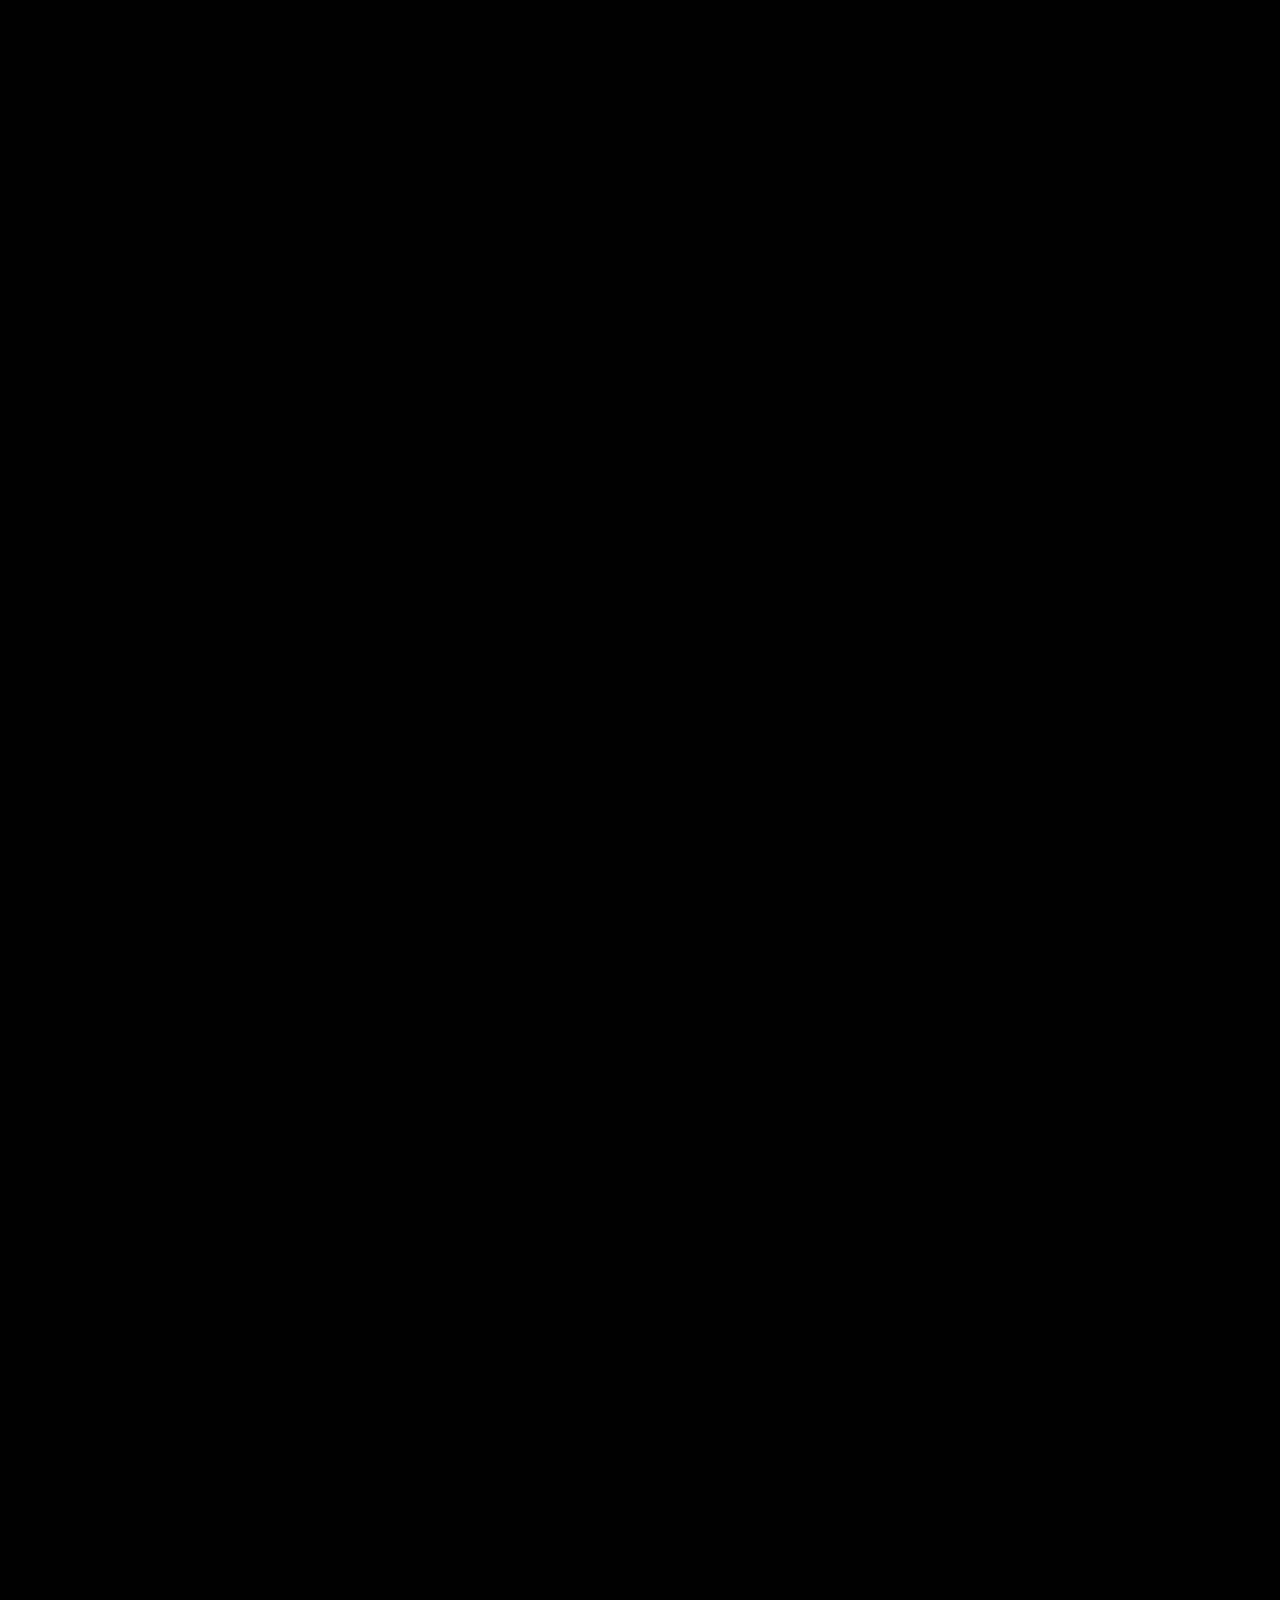
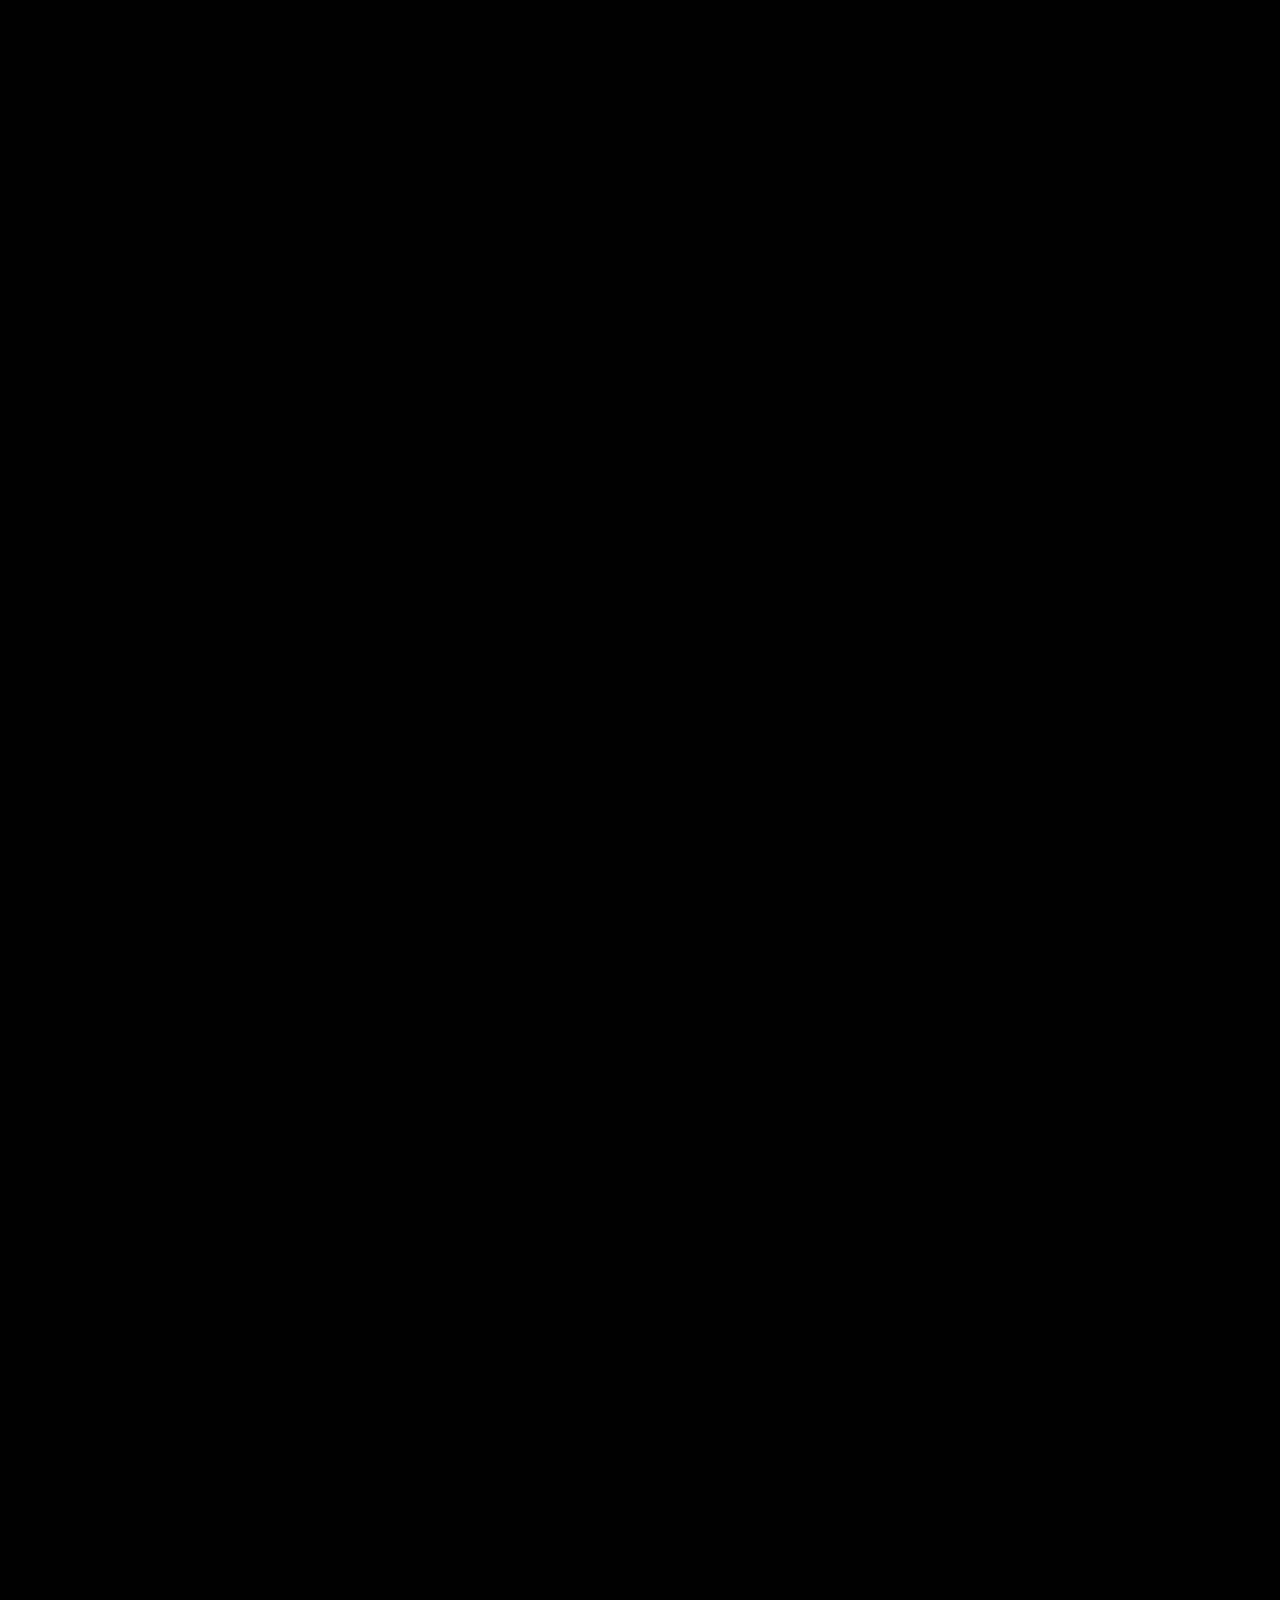
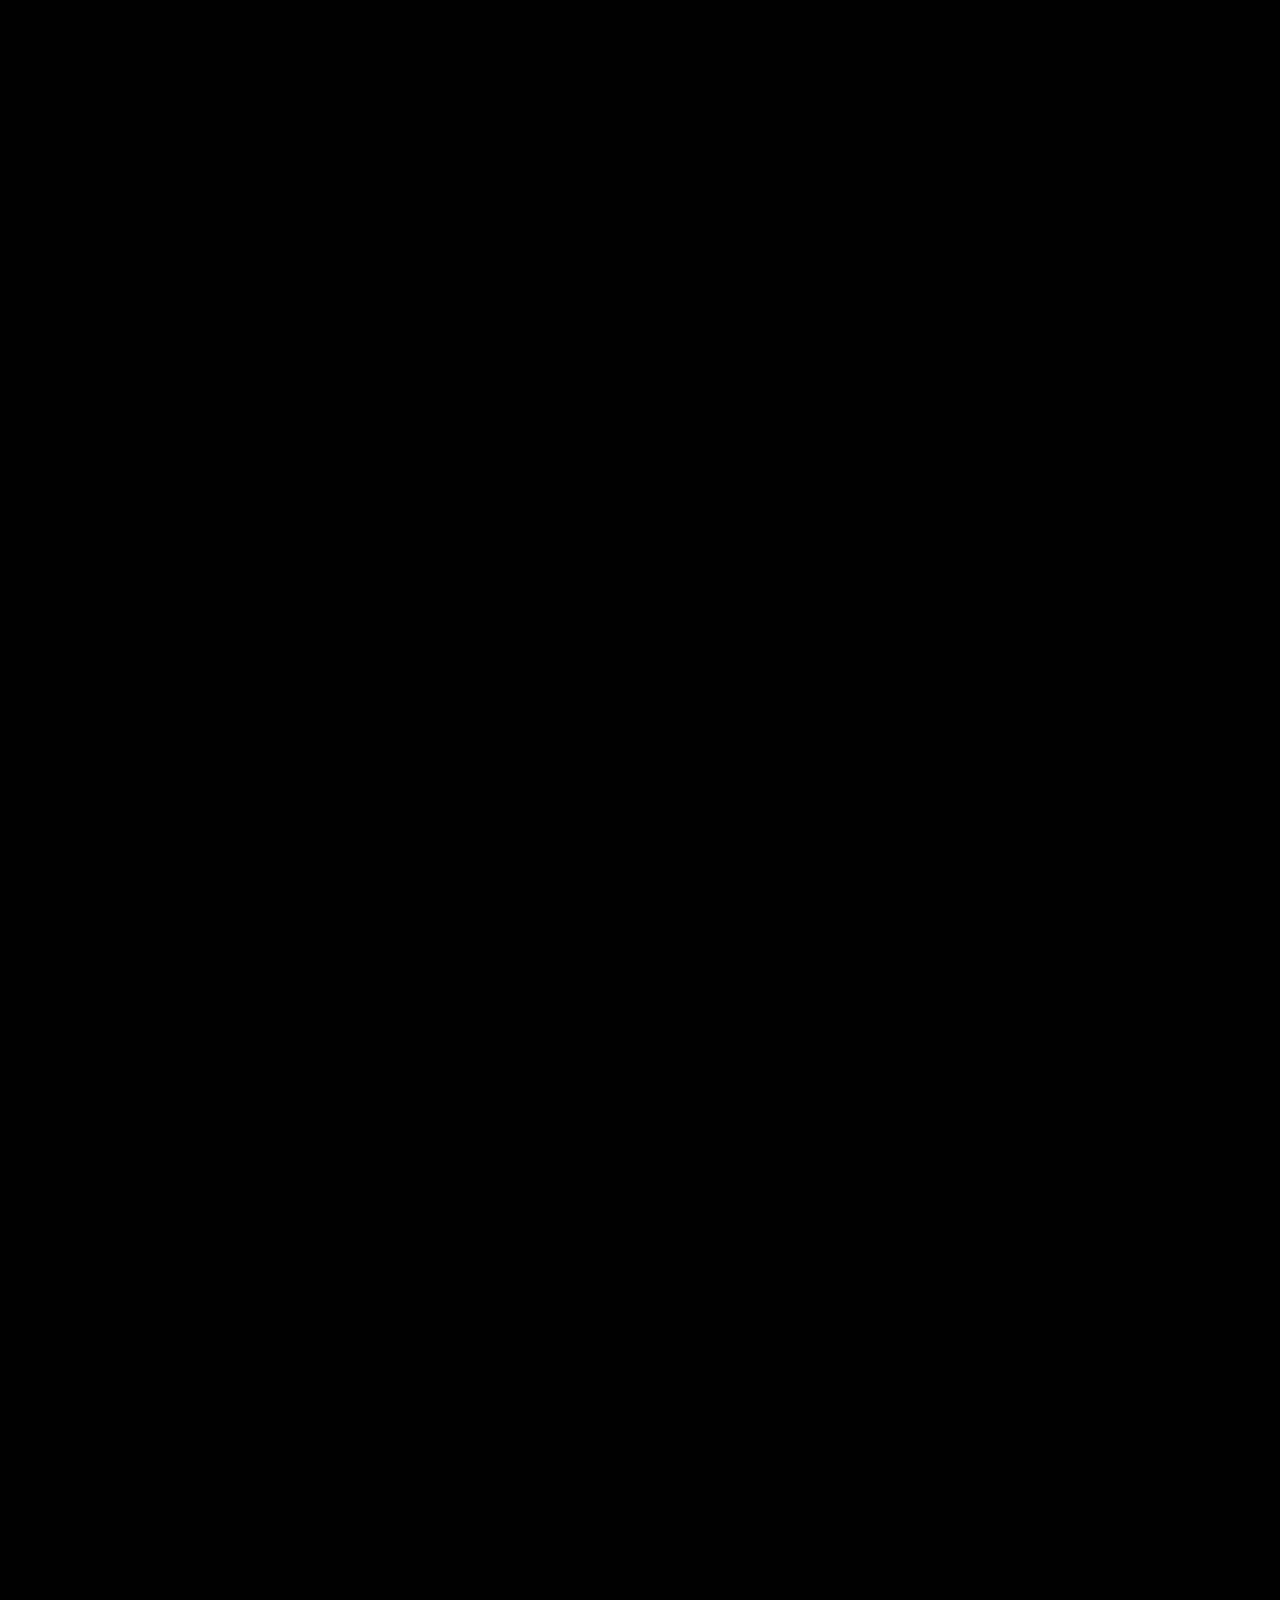
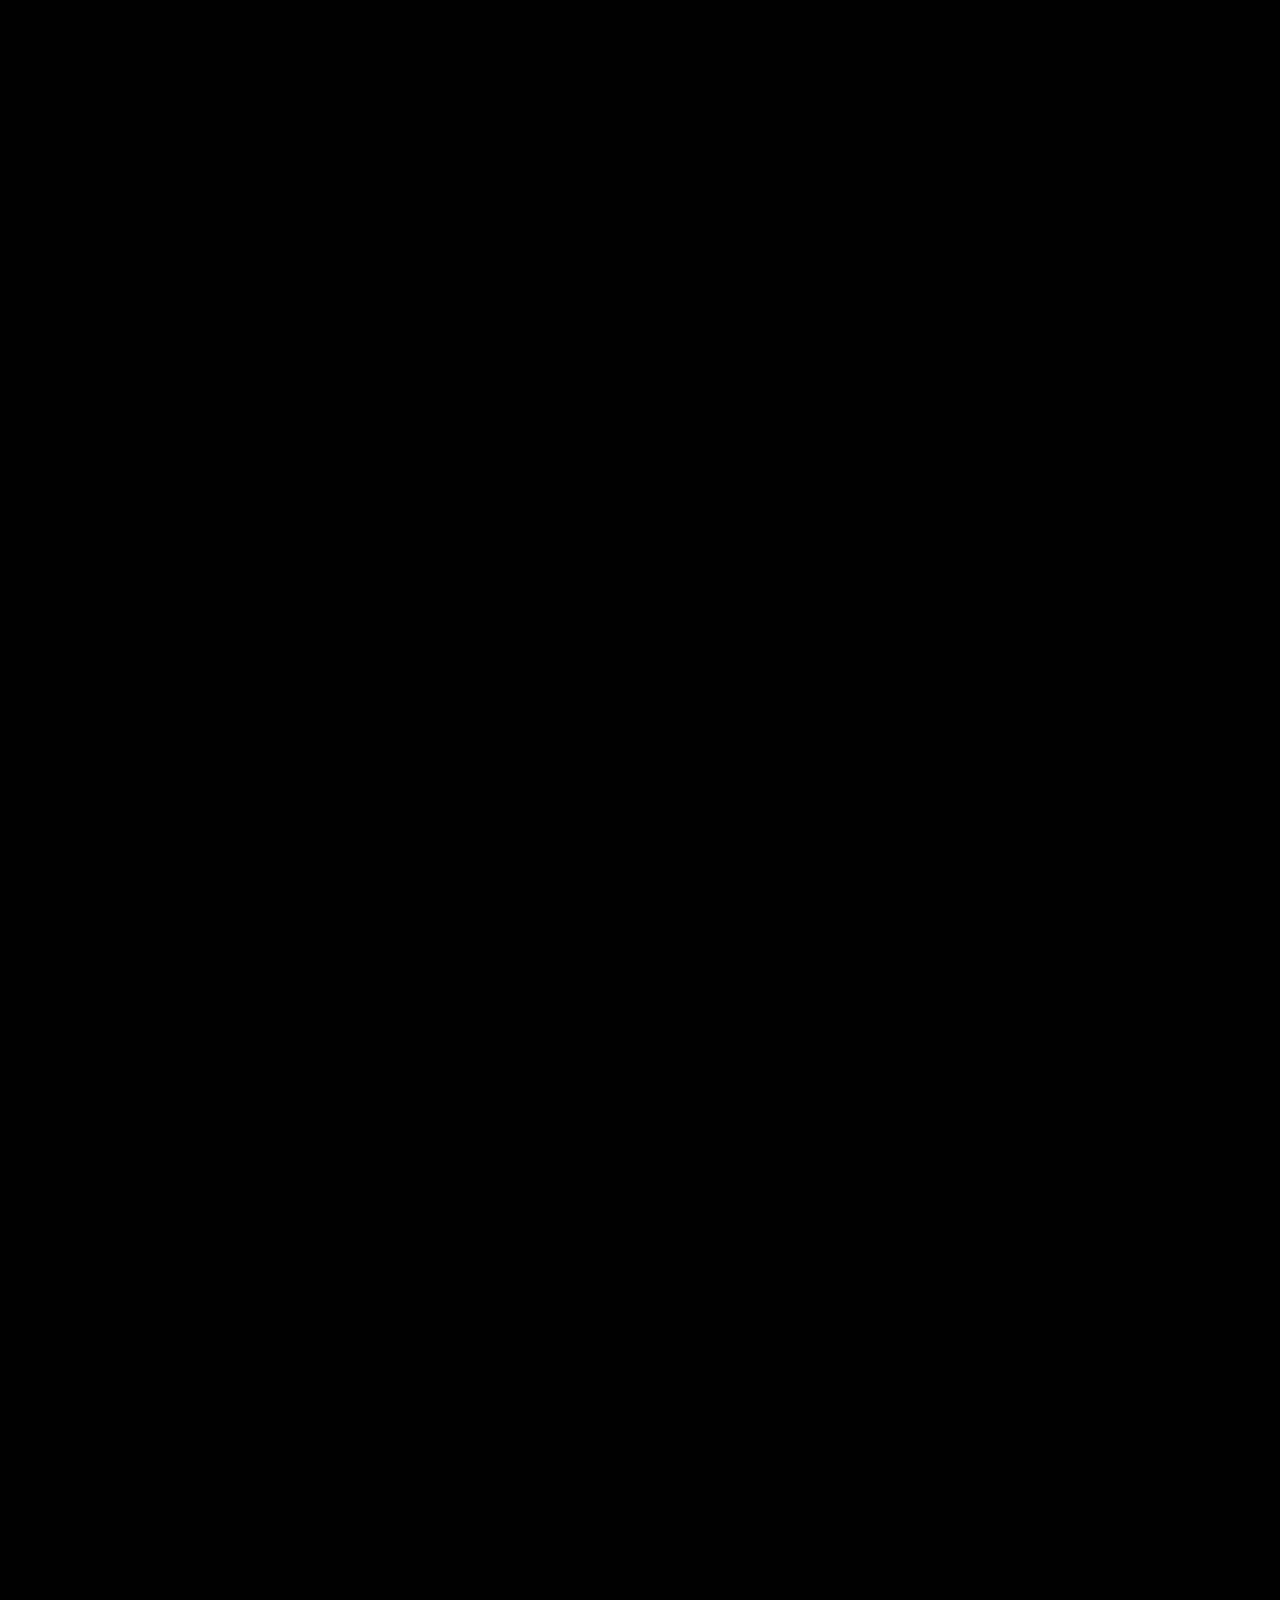
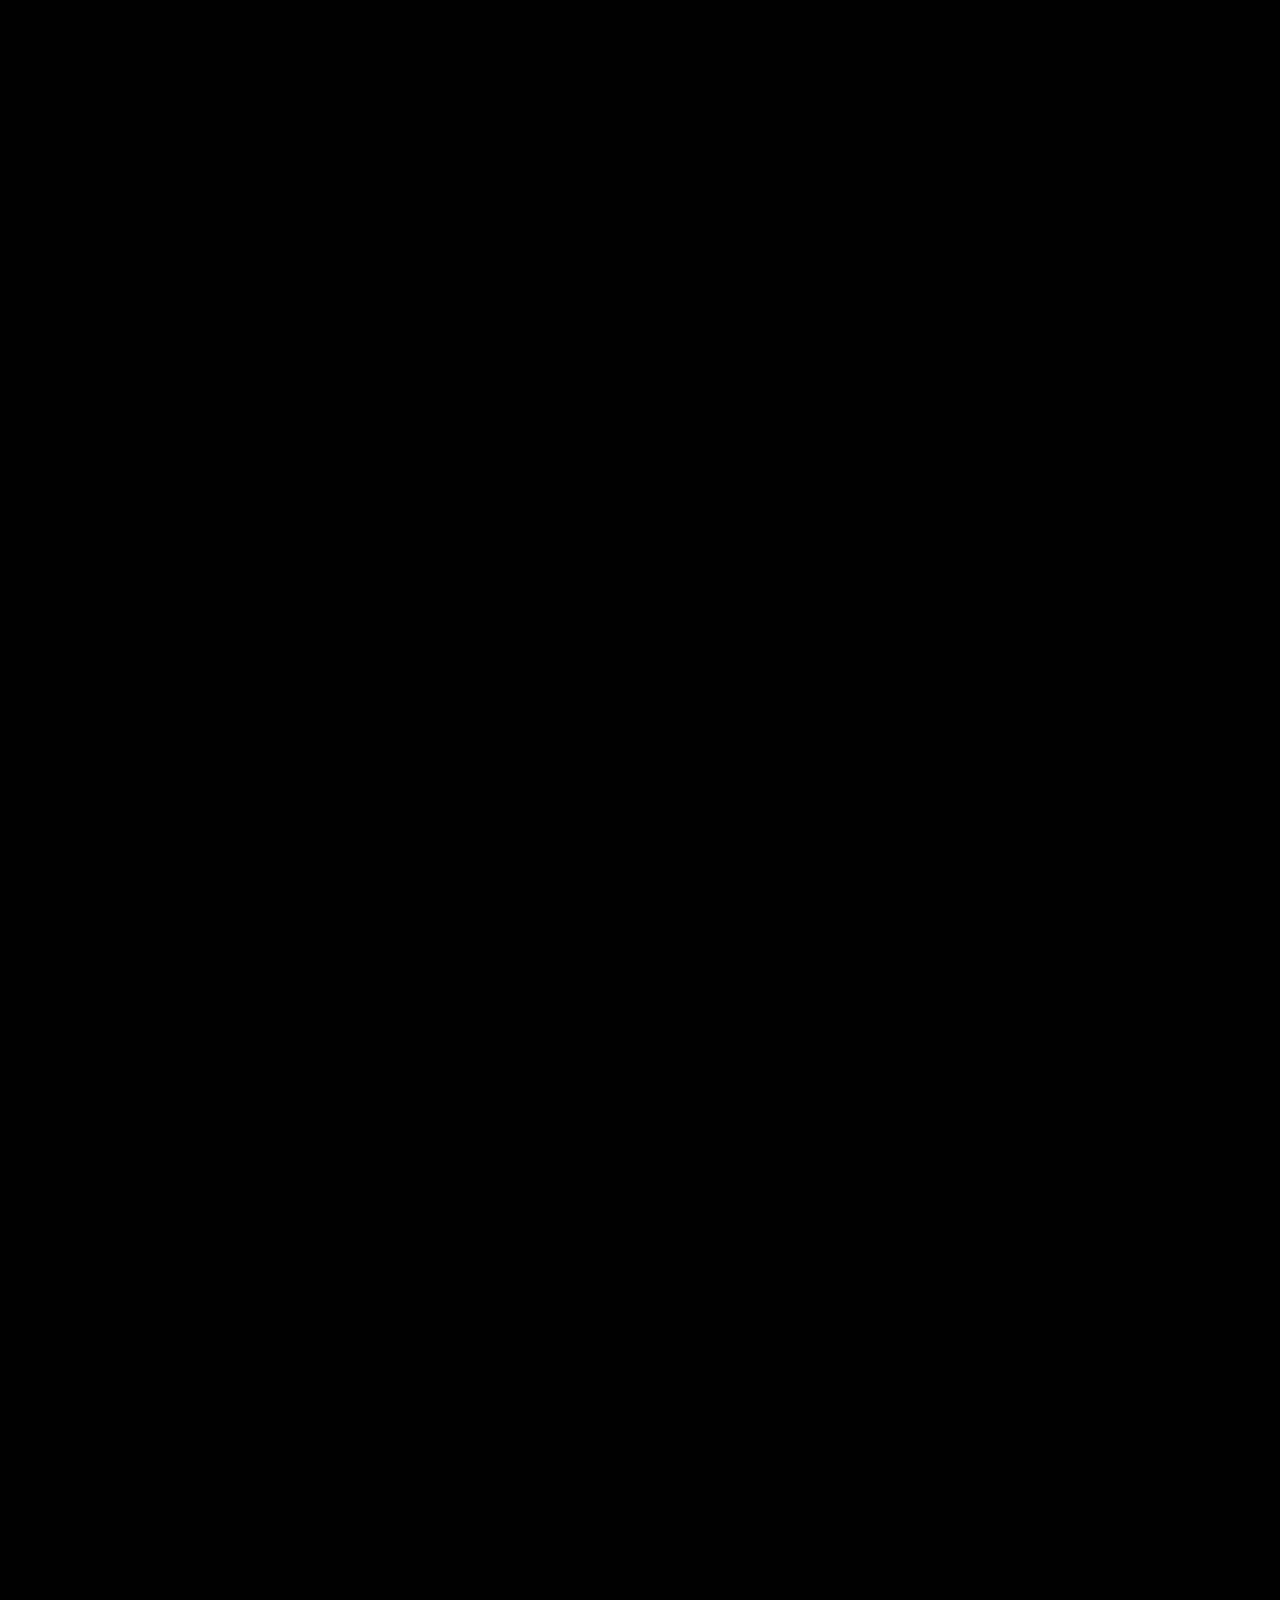
<file: visiones.html>
<!doctype html>
<html lang="es">
<head>
<meta charset="utf-8">
<meta name="viewport" content="width=device-width, initial-scale=1">
<title>Visiones — Aurem</title>
<meta name="description" content="Bebidas inspiradas en el ocultismo, la alquimia y las leyendas. Descubre el universo de Aurem.">
<link rel="preconnect" href="https://fonts.googleapis.com">
<link rel="preconnect" href="https://fonts.gstatic.com" crossorigin>
<link href="https://fonts.googleapis.com/css2?family=EB+Garamond:wght@400;500;600&display=swap" rel="stylesheet">
<link rel="stylesheet" href="styles.css">
</head>
<body class="visions-page">
<a class="skip" href="#contenido">Ir al contenido</a>
<div class="screen section-screen visions-screen">
<img class="frame" src="assets/marco-secciones.png" alt="" aria-hidden="true">
<header>
<nav aria-label="Navegación principal">
<a class="nav-link" href="tienda.html">Tienda</a>
<a class="nav-link" href="bebidas.html">Bebidas</a>
<a class="home-link" href="index.html" aria-label="Aurem, inicio"><img src="assets/logo.png" alt="Aurem"></a>
<a class="nav-link" href="sobre-aurem.html">Sobre Aurem</a>
<a class="nav-link" href="visiones.html" aria-current="page">Visiones</a>
</nav>
</header>
<main id="contenido" class="visions-main">
<div class="visions-stage"><section class="visions-intro" aria-labelledby="visions-title"><h1 id="visions-title">Visiones</h1><p>Un recorrido visual por el universo de Aurem. Fotografía, movimiento y encuentros que revelan distintas formas de habitar la marca, entre lo cotidiano y lo extraordinario.</p></section>
<div class="visions-canvas" aria-label="Galería de Aurem"><figure class="vision-card" data-ratio="1.7777778"><video controls playsinline preload="metadata" poster="assets/visiones/video-portada.jpg" aria-label="Video corporativo de Aurem"><source src="assets/visiones/corporativo.mp4" type="video/mp4"></video><figcaption>Video corporativo</figcaption></figure><figure class="vision-card" data-ratio="0.6666666666666666"><img src="assets/visiones/vision-01.jpg" width="1024" height="1536" alt="Selëne en estudio" decoding="async"><figcaption>Selëne en estudio</figcaption></figure><figure class="vision-card" data-ratio="0.6666666666666666"><img src="assets/visiones/vision-02.jpg" width="1024" height="1536" alt="Grimorio en estudio" decoding="async"><figcaption>Grimorio en estudio</figcaption></figure><figure class="vision-card" data-ratio="0.6666666666666666"><img src="assets/visiones/vision-03.jpg" width="1024" height="1536" alt="Veil en estudio" decoding="async"><figcaption>Veil en estudio</figcaption></figure><figure class="vision-card" data-ratio="0.6661392405063291"><img src="assets/visiones/vision-04.jpg" width="842" height="1264" alt="Pyrus en estudio" decoding="async"><figcaption>Pyrus en estudio</figcaption></figure><figure class="vision-card" data-ratio="0.6666666666666666"><img src="assets/visiones/vision-05.jpg" width="1024" height="1536" alt="Retrato con Selëne" decoding="async"><figcaption>Retrato con Selëne</figcaption></figure><figure class="vision-card" data-ratio="0.75"><img src="assets/visiones/vision-06.jpg" width="1086" height="1448" alt="Grimorio entre telas rojas" decoding="async"><figcaption>Grimorio entre telas rojas</figcaption></figure><figure class="vision-card" data-ratio="0.6666666666666666"><img src="assets/visiones/vision-07.jpg" width="1024" height="1536" alt="Veil entre las manos" decoding="async"><figcaption>Veil entre las manos</figcaption></figure><figure class="vision-card" data-ratio="0.6666666666666666"><img src="assets/visiones/vision-08.jpg" width="1024" height="1536" alt="Pyrus entre fibras doradas" decoding="async"><figcaption>Pyrus entre fibras doradas</figcaption></figure><figure class="vision-card" data-ratio="0.66650390625"><img src="assets/visiones/vision-09.jpg" width="1365" height="2048" alt="Encuentro entre vegetación" decoding="async"><figcaption>Encuentro entre vegetación</figcaption></figure><figure class="vision-card" data-ratio="0.66650390625"><img src="assets/visiones/vision-10.jpg" width="1365" height="2048" alt="Selëne sobre una superficie húmeda" decoding="async"><figcaption>Selëne sobre una superficie húmeda</figcaption></figure><figure class="vision-card" data-ratio="0.66650390625"><img src="assets/visiones/vision-11.jpg" width="1365" height="2048" alt="Veil bajo la luz entre hojas" decoding="async"><figcaption>Veil bajo la luz entre hojas</figcaption></figure><figure class="vision-card" data-ratio="1.3333333333333333"><img src="assets/visiones/vision-12.jpg" width="2048" height="1536" alt="Encuentro alrededor de las cuatro bebidas" decoding="async"><figcaption>Encuentro alrededor de las cuatro bebidas</figcaption></figure></div>
<div class="visions-footer"><span>Desplázate para explorar</span><span id="vision-count" aria-live="off">01 / 13</span><div class="visions-progress"><span></span></div></div></div></main>
</div>
<script src="visiones.js"></script>
</body>
</html>
</file>
<file: styles.css>
:root{color-scheme:dark;--ink:#000;--gold:#d2d0c4;--line:#77766a}
*{box-sizing:border-box}
body{margin:0;background:var(--ink);color:var(--gold);font-family:'EB Garamond',Garamond,Georgia,serif}
a{color:inherit}
.screen{position:relative;min-height:100svh;isolation:isolate;padding:2vh 12vw 14vh;display:flex;flex-direction:column}
/* Marco original con fondo transparente: se conserva su color. */
.frame{position:absolute;inset:0;width:100%;height:100%;object-fit:fill;pointer-events:none;z-index:-1;filter:none}
nav{display:grid;grid-template-columns:1fr 1fr 30vw 1fr 1fr;align-items:start;gap:1.5vw;max-width:none;margin:auto}
.nav-link{margin-top:3vh;min-height:40px;display:grid;place-items:center;text-decoration:none;border:1px solid var(--line);background:#000;font-size:clamp(17px,1.25vw,23px);letter-spacing:.035em;transition:background .25s,color .25s,box-shadow .25s,translate .25s}
.nav-link:hover{background:var(--gold);color:#000;translate:0 -2px;box-shadow:0 0 18px #d2d0c422}
a:focus-visible{outline:2px solid var(--gold);outline-offset:6px}
.home-link{display:block;justify-self:center;width:min(7.8vw,120px,14vh);background:#000;padding:0 5px}
.home-link img{display:block;width:100%;height:auto}
.hero{position:absolute;inset:20% 12% 18%;display:flex;flex-direction:column;align-items:center;justify-content:center;padding:0;text-align:center}
h1{margin:0;width:min(27vw,420px,46vh)}
.hero-logo{display:block;width:100%;height:auto}
.hero p{font-size:clamp(22px,1.85vw,32px);font-weight:500;line-height:1.3;margin:2vh 0 0;text-wrap:balance}
.skip{position:fixed;top:0;left:20px;transform:translateY(-150%);background:#000;padding:10px;z-index:5}
.skip:focus{transform:translateY(0)}
.inner{width:min(750px,100%);margin:auto;padding:7vh 0;text-align:center}
.inner h1{width:auto;font-size:clamp(36px,5vw,65px);font-weight:400}
.inner p{font-size:24px;line-height:1.5}
.back{display:inline-block;margin-top:25px;padding:10px 25px;border:1px solid var(--line);text-decoration:none}
@media(max-width:650px){
.screen{padding:5vh 11vw 13vh}
nav{grid-template-columns:1fr 1fr;gap:12px;align-items:center}
.home-link{grid-column:1/-1;grid-row:1;width:95px;margin-bottom:18px}
.nav-link{margin:0;font-size:19px;padding:5px 8px}
.hero{position:static;flex:1;padding:5vh 0 3vh}
h1{width:min(60vw,290px)}
.hero p{font-size:23px;margin-top:20px}
.frame{object-fit:fill}
}
/* Entradas escalonadas: el contenido permanece visible si no hay animación. */
@keyframes reveal{from{opacity:0;transform:translateY(10px)}to{opacity:1;transform:translateY(0)}}
@keyframes frameReveal{from{opacity:0}to{opacity:1}}
.frame{animation:frameReveal 1.9s ease-out both}
.home-link{animation:reveal 1.1s ease-out .1s both}
.nav-link{animation:reveal .95s ease-out .25s both}
.nav-link:nth-child(2){animation-delay:.35s}
.nav-link:nth-child(4){animation-delay:.45s}
.nav-link:nth-child(5){animation-delay:.55s}
.hero h1{animation:reveal 1.5s ease-out .6s both}
.hero p{animation:reveal 1.35s ease-out 1s both}
@media(prefers-reduced-motion:reduce){*,*::before,*::after{animation:none!important;transition:none!important}.nav-link:hover{translate:none}}


/* Ajuste horizontal según la captura de referencia: 1.5 % hacia el centro. */
@media(min-width:651px){
 .nav-link{position:relative}
 .nav-link:nth-child(1),.nav-link:nth-child(2){left:1.5vw}
 .nav-link:nth-child(4),.nav-link:nth-child(5){left:-1.5vw}
}
/* Tienda y compra */
.shop{display:grid;grid-template-columns:1.2fr 1fr;gap:5vw;align-items:center;width:100%;margin:auto;padding:5vh 0 1vh}
.product-photo{position:relative;aspect-ratio:652/542;overflow:hidden;mask-image:linear-gradient(to right,transparent,#000 3%,#000 97%,transparent),linear-gradient(to bottom,transparent,#000 3%,#000 95%,transparent);mask-composite:intersect;animation:reveal 1.5s ease-out .3s both}
.product-photo img{display:block;width:100%;height:auto}
.product-info{max-width:490px;animation:reveal 1.5s ease-out .5s both}
.eyebrow{font-size:14px;letter-spacing:.13em;text-transform:uppercase;margin:0 0 12px;color:#b6b2a2}
.product-info h1,.checkout h1{width:auto;font-size:clamp(34px,3.1vw,54px);font-weight:400;line-height:1.08;margin:0}
.product-subtitle{font-size:24px;margin:10px 0 25px}
.description,.includes p{font-size:20px;line-height:1.45;margin:0 0 18px}
.includes{border-top:1px solid #d2d0c43b;padding-top:18px}
.includes h2{font-size:21px;font-weight:500;margin:0 0 8px}
.small-note{font-size:16px!important;line-height:1.4;color:#b6b2a2}
.price-note{font-size:18px;margin:20px 0 12px;color:#b6b2a2}
.buy-button{display:inline-flex;align-items:center;gap:28px;padding:10px 22px;min-height:44px;border:1px solid var(--gold);background:var(--gold);color:#000;text-decoration:none;font:500 20px 'EB Garamond',Georgia,serif;cursor:pointer;transition:background .3s,color .3s}
.buy-button:hover{background:#000;color:var(--gold)}
.nav-link[aria-current=page]{border-color:var(--gold)}
.checkout{width:100%;max-width:1100px;margin:4vh auto 0;padding-bottom:5vh}
.checkout-heading{margin-bottom:30px}
.checkout-heading>p:last-child{font-size:21px}
.checkout-grid{display:grid;grid-template-columns:1.5fr 1fr;gap:5vw}
.checkout h2{font-size:25px;font-weight:400;margin:12px 0 18px}
.form-grid{display:grid;grid-template-columns:1fr 1fr;gap:15px;margin-bottom:25px}
.form-grid label{display:flex;flex-direction:column;gap:6px;font-size:18px}
.form-grid .wide{grid-column:1/-1}
input{width:100%;min-height:44px;padding:9px 12px;background:#080808;border:1px solid #77766a;border-radius:0;color:var(--gold);font:18px 'EB Garamond',Georgia,serif}
input:focus-visible,button:focus-visible{outline:2px solid var(--gold);outline-offset:3px}
.order-summary{border:1px solid #d2d0c44d;padding:25px;align-self:start}
.order-summary p{font-size:19px;line-height:1.4}
.order-summary p>span{float:right;font-size:17px}
hr{border:0;border-top:1px solid #d2d0c433;margin:22px 0}
.text-link{display:inline-block;margin-top:15px;text-underline-offset:5px}
#review{margin-top:25px;border-top:1px solid var(--line);padding-top:15px;overflow-wrap:anywhere}
@media(min-width:1000px) and (min-height:720px){.shop{padding-top:7vh}.shop-screen{padding-bottom:16vh}}
@media(max-width:999px){.shop{gap:3vw;grid-template-columns:1fr 1fr}.description,.includes p{font-size:18px}.product-subtitle{font-size:21px}.checkout-grid{grid-template-columns:1fr}.order-summary{max-width:550px}}
@media(max-width:650px){.shop{grid-template-columns:1fr;padding:25px 0 35px;gap:15px}.product-info{max-width:none}.product-info h1{font-size:38px}.product-photo{width:100%}.shop-screen{padding-bottom:18vh}.checkout{margin-top:35px}.form-grid{grid-template-columns:1fr}.form-grid .wide{grid-column:auto}.checkout-heading h1{font-size:38px}}

/* Escena continua de la tienda; marco superior para páginas interiores. */
.section-screen>.frame{height:100svh;object-fit:fill}
.section-screen .nav-link,.section-screen .home-link{background:transparent}
.section-screen .nav-link:hover{background:var(--gold)}
.store-page{background:#111}
.store-page .shop-screen{min-height:100svh;background-image:url('assets/tienda-fondo-v2.png');background-size:cover;background-position:left center;padding-bottom:0}
.store-page header{position:relative;z-index:2}
.store-page .frame{z-index:1}
.shop-immersive{position:absolute;inset:24% 7% 6%;width:auto;display:grid;grid-template-columns:62% 38%;gap:0;padding:0!important;margin:0;align-items:center}
.shop-immersive .product-info{grid-column:2;width:100%;max-width:520px;padding-left:2vw}
.shop-immersive h1{font-size:clamp(36px,3.1vw,56px);margin-bottom:26px}
.shop-immersive .description{font-size:clamp(18px,1.35vw,24px);line-height:1.4;margin-bottom:22px}
.product-price{font-size:clamp(36px,3.1vw,56px);line-height:1.15;margin:0 0 24px}
.product-price span{font-size:.53em;letter-spacing:.04em}
.shop-immersive .includes{border:0;padding:0}
.shop-immersive .includes h2{font-size:23px}
.shop-immersive .includes p{font-size:clamp(18px,1.2vw,22px);line-height:1.4}
.purchase-action{text-align:center;margin-top:30px}
.purchase-action .buy-button{justify-content:center;min-width:145px;background:transparent;color:var(--gold)}
.purchase-action .buy-button:hover{background:var(--gold);color:#000}
.mobile-product{display:none}
@media(max-width:800px){
 .store-page .shop-screen{background-image:none;padding-bottom:40px}
 .shop-immersive{position:static;display:flex;flex-direction:column;padding:35px 0!important;gap:30px}
 .mobile-product{display:block;width:100%;max-width:550px;mask-image:linear-gradient(to bottom,#000 90%,transparent)}
 .mobile-product img{display:block;width:100%;height:auto}
 .shop-immersive .product-info{padding:0;max-width:550px}
 .shop-immersive h1{font-size:40px}.shop-immersive .description{font-size:21px}
 .product-price{font-size:44px}
}
@media(min-width:801px) and (max-height:650px){
 .shop-immersive{inset:23% 6% 3%}.shop-immersive h1{font-size:32px;margin-bottom:14px}
 .shop-immersive .description{font-size:17px;margin-bottom:14px}.product-price{font-size:34px;margin-bottom:14px}
 .shop-immersive .includes h2{font-size:19px}.shop-immersive .includes p{font-size:17px}.purchase-action{margin-top:14px}
}

/* Jerarquía editorial de la colección y separación del precio. */
.shop-immersive{inset:24% 10% 5%;grid-template-columns:57% 43%}
.shop-immersive .product-info{max-width:490px;padding-left:1vw}
.shop-immersive .eyebrow{font-size:13px;margin-bottom:12px}
.shop-immersive h1{font-size:clamp(34px,2.8vw,48px);margin:0 0 8px}
.shop-immersive .product-subtitle{font-size:clamp(21px,1.5vw,26px);margin:0 0 22px}
.shop-immersive .description{font-size:clamp(18px,1.2vw,21px);line-height:1.42;margin-bottom:0}
.product-divider{border:0;border-top:1px solid #d2d0c43b;margin:20px 0}
.product-price{font-size:clamp(34px,2.8vw,48px);margin:0;line-height:1.15}
.shop-immersive .includes h2{font-size:22px;margin:0 0 8px}
.shop-immersive .includes p{font-size:20px;margin-bottom:12px}
.shop-immersive .includes .small-note{font-size:16px;margin-bottom:0}
.purchase-action{margin-top:24px}
@media(max-width:800px){.shop-immersive .product-info{padding:0;max-width:550px}.shop-immersive h1{font-size:40px}.shop-immersive .description{font-size:20px}}
@media(min-width:801px) and (max-height:750px){
 .shop-immersive{position:relative;inset:auto;min-height:570px;margin-top:8vh;padding-bottom:25px!important}
 .store-page .shop-screen{min-height:800px;background-position:left bottom}
 .shop-immersive .eyebrow{margin-bottom:7px}.shop-immersive h1{font-size:36px}
 .shop-immersive .product-subtitle{font-size:22px;margin-bottom:15px}.shop-immersive .description{font-size:18px}
 .product-divider{margin:14px 0}.product-price{font-size:38px}.shop-immersive .includes p{font-size:18px}
}
/* Colección de bebidas: escenas continuas y títulos originales. */
.sr-only{position:absolute;width:1px;height:1px;padding:0;margin:-1px;overflow:hidden;clip-path:inset(50%);white-space:nowrap;border:0}
.drinks-page{background:#000;color:#D6D1C4}
.drinks-screen{min-height:100svh;padding-bottom:0;background-repeat:no-repeat;background-position:left bottom;background-size:auto 86svh}
.drink-selene{background-image:url('assets/selene-escena.png')}
.drink-grimorio{background-image:url('assets/grimorio-escena.png')}
.drink-veil{background-image:url('assets/veil-escena.png')}
.drink-pyrus{background-image:url('assets/pyrus-escena.png')}
.drinks-screen header{position:relative;z-index:3}
.drinks-screen>.frame{z-index:2;pointer-events:none}
.drink-main{position:absolute;inset:23% 9% 8% 55%;display:flex;align-items:center}
.drink-copy{width:100%;max-width:490px;animation:reveal 1.5s ease-out .3s both}
.drink-title{width:min(100%,290px);margin:0 0 24px}
.drink-wordmark{display:block;width:100%;aspect-ratio:2048/1597;background:#D6D1C4;mask-image:var(--wordmark);mask-size:contain;mask-repeat:no-repeat;mask-position:center;-webkit-mask-image:var(--wordmark);-webkit-mask-size:contain;-webkit-mask-repeat:no-repeat;-webkit-mask-position:center}
.drink-title-grimorio .drink-wordmark{aspect-ratio:2048/1453}
.drink-title-veil{width:min(100%,220px)}
.drink-title-veil .drink-wordmark{aspect-ratio:1982/1977}
.drink-title-pyrus .drink-wordmark{aspect-ratio:2048/1606}
.drink-theme{font-size:14px;letter-spacing:.08em;text-transform:uppercase;color:#b6b2a2;margin:0 0 18px}
.drink-description{font-size:clamp(20px,1.35vw,24px);line-height:1.5;margin:0;text-wrap:pretty}
.drink-dots{display:flex;justify-content:center;gap:9px;max-width:none;margin:28px 0 0}
.drink-dot{display:grid;place-items:center;width:38px;height:44px;text-decoration:none}
.drink-dot span{display:block;width:10px;height:10px;border:1px solid #D6D1C4;border-radius:50%;background:transparent;transition:background .3s,box-shadow .3s}
.drink-dot[aria-current=page] span{background:#D6D1C4;box-shadow:0 0 12px #d6d1c478}
.drink-dot:hover span{background:#D6D1C4}
.drink-next{position:fixed;right:2.5vw;top:54%;width:48px;height:56px;display:grid;place-items:center;color:#D6D1C4;transition:translate .3s}
.drink-next:hover{translate:4px 0}
.drink-mobile-photo{display:none}
@media(max-width:1000px){
 .drinks-screen{background-image:none;padding-bottom:35px}
 .drink-main{position:static;display:flex;flex-direction:column;margin-top:25px}
 .drink-mobile-photo{display:block;width:125%;max-width:850px;height:auto;margin-left:-15%;mask-image:linear-gradient(to bottom,#000 88%,transparent)}
 .drink-copy{max-width:550px;margin-top:10px}
 .drink-title{width:240px;margin:0 auto 25px}.drink-title-veil{width:190px}
 .drink-description{font-size:22px}.drink-theme{text-align:center}
 .drink-next{position:static;align-self:flex-end;margin-top:-50px;margin-right:-25px}
 .drink-dots{padding:0 40px}
}
@media(min-width:1001px) and (max-height:750px){
 .drink-title{width:210px;margin-bottom:16px}.drink-title-veil{width:165px}
 .drink-description{font-size:19px;line-height:1.4}.drink-theme{font-size:12px;margin-bottom:12px}.drink-dots{margin-top:18px}
}
@media(prefers-reduced-motion:reduce){.drink-next:hover{translate:none}}

/* Fotos con entrada gradual y fusión superior hacia negro. */
.drinks-screen{background-image:none}
.drink-selene{--drink-scene:url('assets/selene-escena.png')}
.drink-grimorio{--drink-scene:url('assets/grimorio-escena.png')}
.drink-veil{--drink-scene:url('assets/veil-escena.png')}
.drink-pyrus{--drink-scene:url('assets/pyrus-escena.png')}
.drinks-screen::before{content:"";position:absolute;inset:0;z-index:0;pointer-events:none;background-image:var(--drink-scene);background-repeat:no-repeat;background-size:auto 86svh;background-position:left bottom;mask-image:linear-gradient(to bottom,transparent 14%,#000 29%,#000 100%);-webkit-mask-image:linear-gradient(to bottom,transparent 14%,#000 29%,#000 100%);animation:frameReveal 2.2s ease-out .15s both}
.drink-main{z-index:1}
.drink-wordmark-img{display:block;width:100%;height:auto;filter:url(#warmgrey)}
.drink-mobile-photo{animation:frameReveal 2.2s ease-out .15s both}
@media(max-width:1000px){.drinks-screen::before{display:none}}
@media(prefers-reduced-motion:reduce){.drinks-screen::before{animation:none!important}}
/* Título y textos centrados dentro de la columna de cada bebida. */
.drink-copy{text-align:center}
.drink-title{margin-left:auto;margin-right:auto}
/* Proporciones y espaciado según la referencia de las bebidas. */
.drink-description{text-align:justify;text-align-last:left;text-wrap:wrap;hyphens:auto}
.drink-title{width:min(100%,335px);margin-bottom:22px}
.drink-title-veil{width:min(100%,255px)}
.drink-theme{font-size:16px;margin-bottom:42px;text-align:center}
.drink-dots{margin-top:50px}
@media(min-width:1001px){.drink-copy{position:relative;top:-20px}}
@media(max-width:1000px){
 .drink-title{width:min(100%,275px)}.drink-title-veil{width:min(100%,215px)}
 .drink-theme{font-size:15px;margin-bottom:30px}.drink-dots{margin-top:40px}
}
@media(min-width:1001px) and (max-height:750px){
 .drink-copy{top:-10px}.drink-title{width:240px}.drink-title-veil{width:190px}
 .drink-theme{font-size:14px;margin-bottom:25px}.drink-dots{margin-top:32px}
}
/* Sobre Aurem: columna central y dos ilustraciones enfrentadas. */
.about-screen{padding-bottom:65px}
.about-main{margin-top:clamp(55px,9vh,100px);width:100%}
.about-content{position:relative;z-index:1;width:min(46vw,710px);margin:0 auto;text-align:center;animation:reveal 1.5s ease-out .3s both}
.about-logo{width:165px;margin:0 auto 32px}
.about-logo img{display:block;width:100%;height:auto}
.about-content h2{font-size:clamp(25px,2vw,34px);line-height:1.2;font-weight:400;margin:0 0 22px}
.about-content p{font-size:clamp(19px,1.2vw,22px);line-height:1.5;margin:0 0 20px;text-wrap:pretty}
.about-content .about-motto{font-size:clamp(24px,1.8vw,30px);line-height:1.3;margin:35px 0 38px}
.about-credit,.about-contact{border-top:1px solid #d6d1c43b;padding-top:28px;margin-top:30px}
.modo-logo{display:block;width:135px;height:auto;margin:25px auto 0}
.about-email{display:inline-block;font-size:22px;text-underline-offset:5px;padding:5px;overflow-wrap:anywhere}
.about-socials{display:flex;justify-content:center;flex-wrap:wrap;gap:12px 28px;list-style:none;margin:20px 0 0;padding:0}
.about-socials a{display:inline-block;padding:8px 0;font-size:19px;text-decoration:none;border-bottom:1px solid #d6d1c466;transition:color .3s,border-color .3s}
.about-socials a:hover{color:#fffffc;border-color:#fffffc}
.about-art{position:fixed;top:21vh;bottom:3vh;width:23vw;pointer-events:none;animation:frameReveal 2.2s ease-out .2s both}
.about-art-left{left:2vw}.about-art-right{right:2vw}
.about-art img{display:block;width:100%;height:100%;object-fit:contain}
.about-art-right img{transform:scaleX(-1)}
@media(max-width:1000px){
 .about-content{width:min(54vw,710px)}.about-art{width:20vw}.about-art-left{left:1vw}.about-art-right{right:1vw}
}
@media(max-width:650px){
 .about-main{margin-top:40px}.about-content{width:100%}.about-logo{width:140px}
 .about-art{position:absolute;top:300px;bottom:auto;width:17vw;height:50vh;opacity:.2;z-index:-1;animation:none}
 .about-art-left{left:0}.about-art-right{right:0}
 .about-content h2{font-size:28px}.about-content p{font-size:20px}.about-socials{gap:18px}
}
/* Afinación editorial de Sobre Aurem. */
.about-story>p:not(.about-motto),.about-credit>p{text-align:justify;text-align-last:left;text-wrap:wrap;hyphens:auto}
.about-logo{margin-bottom:18px}
.about-content .about-motto{margin-top:48px;margin-bottom:0;white-space:nowrap;font-size:clamp(16px,1.5vw,27px)}
.about-credit{margin-top:52px;padding-top:30px}
.about-contact{margin-top:48px;padding-top:30px}
.about-contact .contact-icon{display:inline-grid;place-items:center;width:44px;height:44px;padding:8px;border:0;text-decoration:none;color:var(--gold);transition:color .25s,opacity .25s}
.about-contact .contact-icon:hover{color:#fffffc;opacity:.8;border:0}
.about-email.contact-icon{margin-top:4px}
.about-socials{margin-top:6px;gap:20px}
@media(max-width:650px){
 .about-content .about-motto{font-size:clamp(12px,3.3vw,21px);margin-top:38px}
 .about-credit{margin-top:42px}.about-contact{margin-top:40px}
}
/* Mayor pausa entre el lema y el crédito, según el ejemplo. */
.about-credit{margin-top:170px;padding-top:45px}
.about-contact-icons{display:flex;justify-content:center;align-items:center;gap:20px;margin-top:18px}
.about-contact-icons .about-email{margin:0}
.about-contact-icons .about-socials{margin:0;gap:20px}
@media(max-width:650px){.about-credit{margin-top:110px;padding-top:35px}.about-contact-icons,.about-contact-icons .about-socials{gap:12px}}
/* Visiones: mosaico que se transforma en recorrido horizontal con scroll. */
.visions-screen{padding:0;display:block;min-height:100svh}
.visions-screen>header{position:fixed;top:2vh;left:12vw;right:12vw;z-index:20}
.visions-screen>.frame{position:fixed;inset:0;height:100svh;z-index:15;pointer-events:none;animation:none}
.visions-page::before{content:"";position:fixed;inset:0 0 auto;height:24vh;z-index:14;background:linear-gradient(#000 65%,transparent);pointer-events:none}
.visions-main{position:relative;height:1100svh}
.visions-stage{position:sticky;top:0;height:100svh;overflow:hidden;isolation:isolate}
.visions-intro{position:absolute;top:21vh;left:50%;transform:translateX(-50%);width:min(650px,72vw);z-index:2}
.visions-intro h1{width:auto;text-align:center;font-size:clamp(38px,3.8vw,64px);font-weight:400;margin:0 0 15px}
.visions-intro p{text-align:justify;text-align-last:left;hyphens:auto;font-size:clamp(18px,1.2vw,22px);line-height:1.45;margin:0}
.visions-canvas{position:absolute;inset:0}
.vision-card{position:absolute;top:0;left:0;margin:0;overflow:hidden;will-change:transform,width,height;background:#060606}
.vision-card img,.vision-card video{display:block;width:100%;height:100%;object-fit:contain;background:#000}
.vision-card figcaption{position:absolute;left:8px;bottom:6px;clip-path:inset(50%);width:1px;height:1px;overflow:hidden}
.visions-footer{position:absolute;bottom:3vh;left:12vw;right:12vw;display:flex;justify-content:space-between;align-items:center;gap:20px;font-size:15px;letter-spacing:.04em;color:#b6b2a2;z-index:3;pointer-events:none}
.visions-progress{position:absolute;left:0;right:0;bottom:-10px;height:1px;background:#d6d1c42b}
.visions-progress span{display:block;height:100%;width:100%;background:#D6D1C4;transform:scaleX(0);transform-origin:left}
.visions-page:not(.visions-enhanced) .visions-main{height:auto;padding:24vh 12vw 60px}
.visions-page:not(.visions-enhanced) .visions-stage{position:static;height:auto;overflow:visible}
.visions-page:not(.visions-enhanced) .visions-intro{position:static;transform:none;width:100%;margin-bottom:35px}
.visions-page:not(.visions-enhanced) .visions-canvas{position:static;display:grid;grid-template-columns:repeat(3,1fr);gap:20px}
.visions-page:not(.visions-enhanced) .vision-card{position:relative;aspect-ratio:var(--ratio,2/3)}
.visions-page:not(.visions-enhanced) .visions-footer{display:none}
@media(max-width:650px){.visions-screen>header{top:4vh;left:11vw;right:11vw}.visions-page::before{height:32vh;background:linear-gradient(#000 80%,transparent)}.visions-intro{top:33vh;width:78vw}.visions-intro h1{font-size:38px}.visions-intro p{font-size:18px}.visions-footer{left:8vw;right:8vw;font-size:12px}.visions-main{height:1000svh}}
@media(prefers-reduced-motion:reduce){.visions-page:not(.visions-enhanced) .visions-canvas{grid-template-columns:repeat(2,1fr)}}
/* Mantener la franja oscura dentro de la misma capa que menú y marco. */
.visions-page::before{display:none}
.visions-screen::before{content:"";position:fixed;inset:0 0 auto;height:24vh;z-index:14;background:linear-gradient(#000 65%,transparent);pointer-events:none}
.visions-screen>header{z-index:20}
.visions-screen>.frame{z-index:15}
@media(max-width:650px){.visions-screen::before{height:32vh;background:linear-gradient(#000 80%,transparent)}}
</file>
